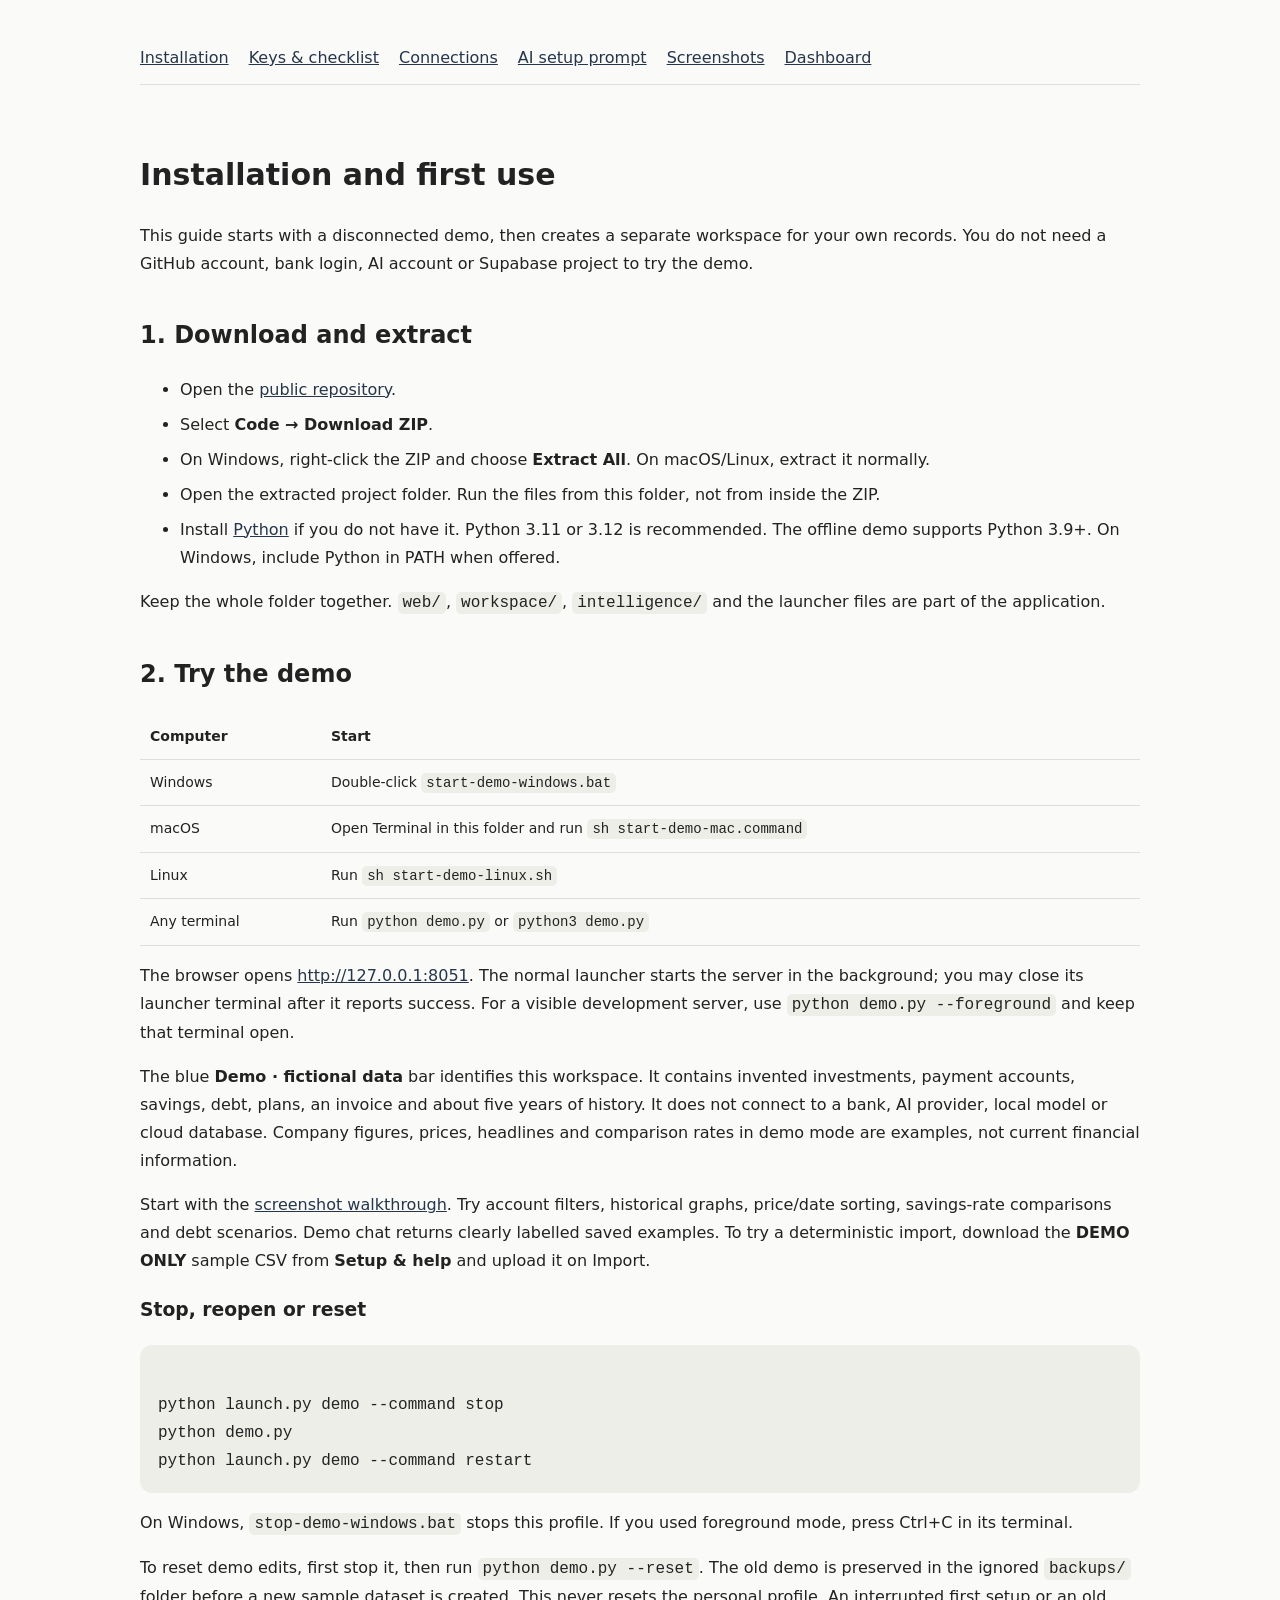
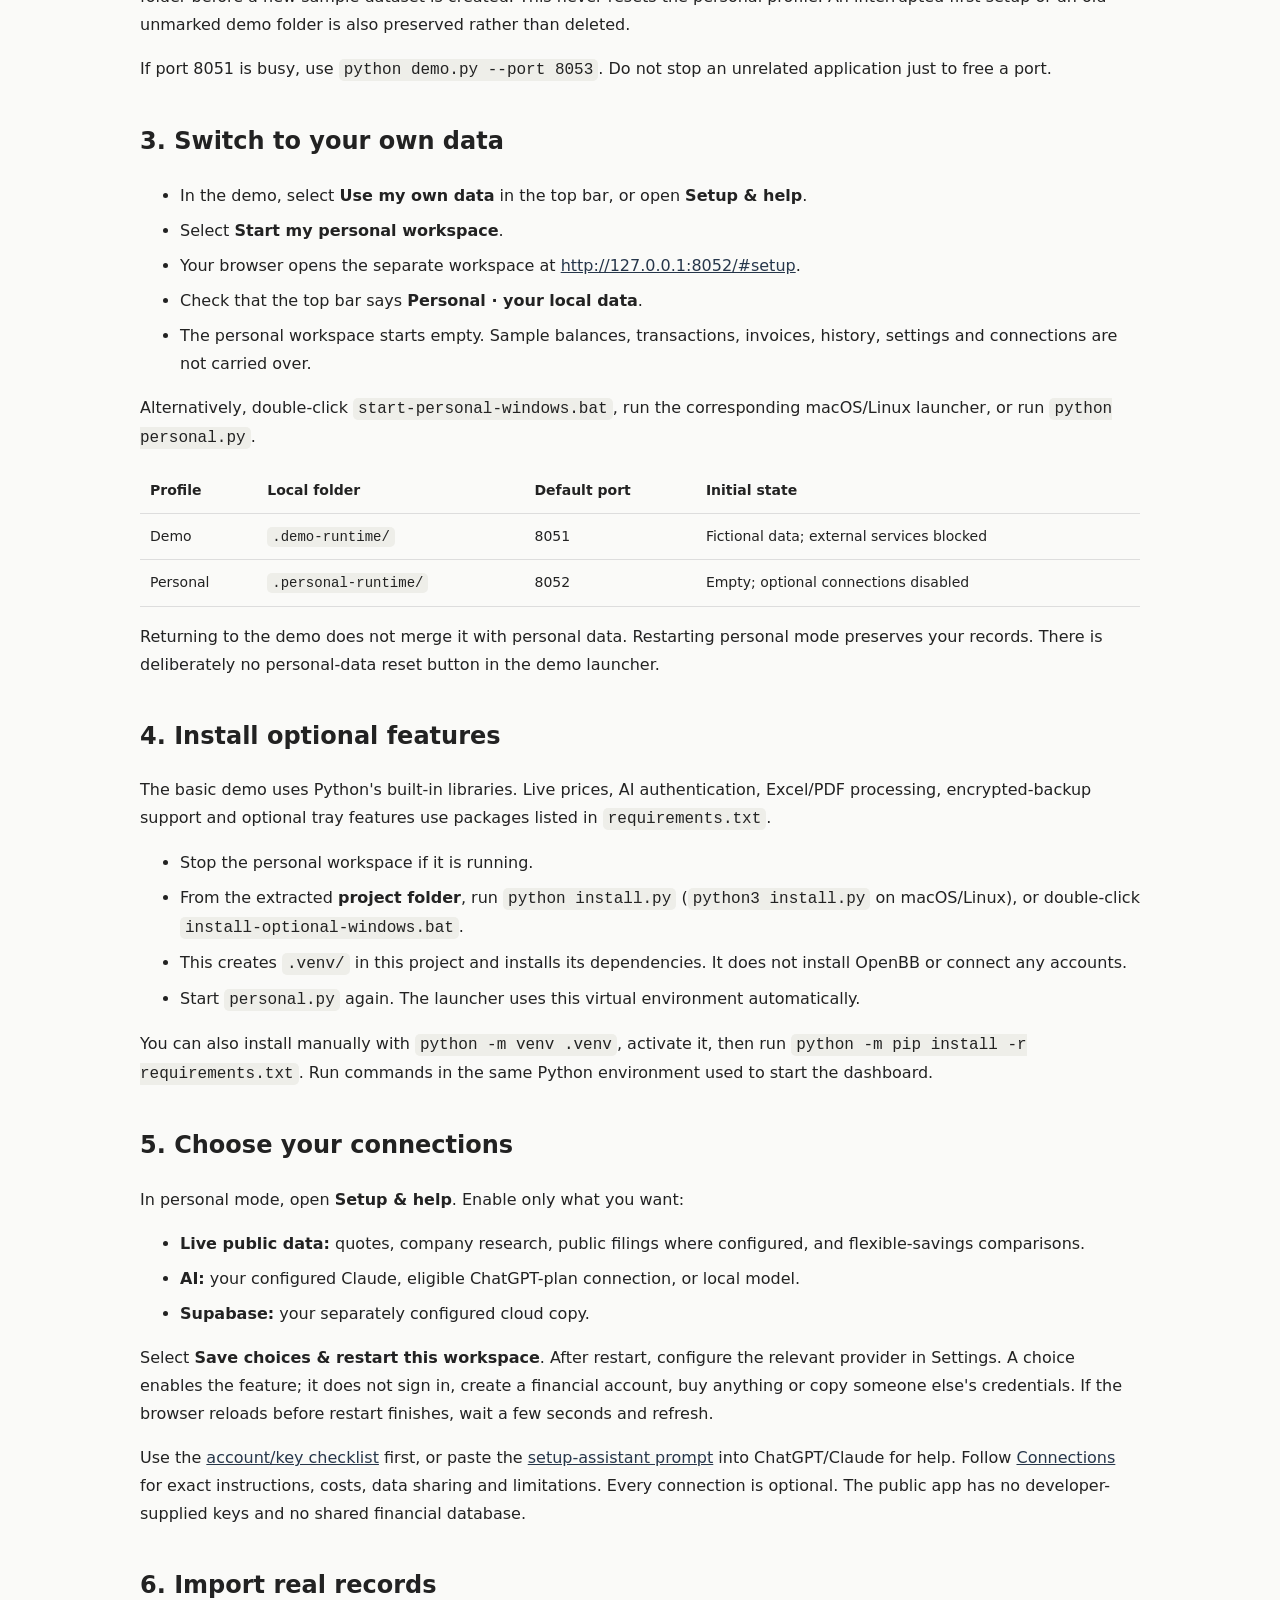
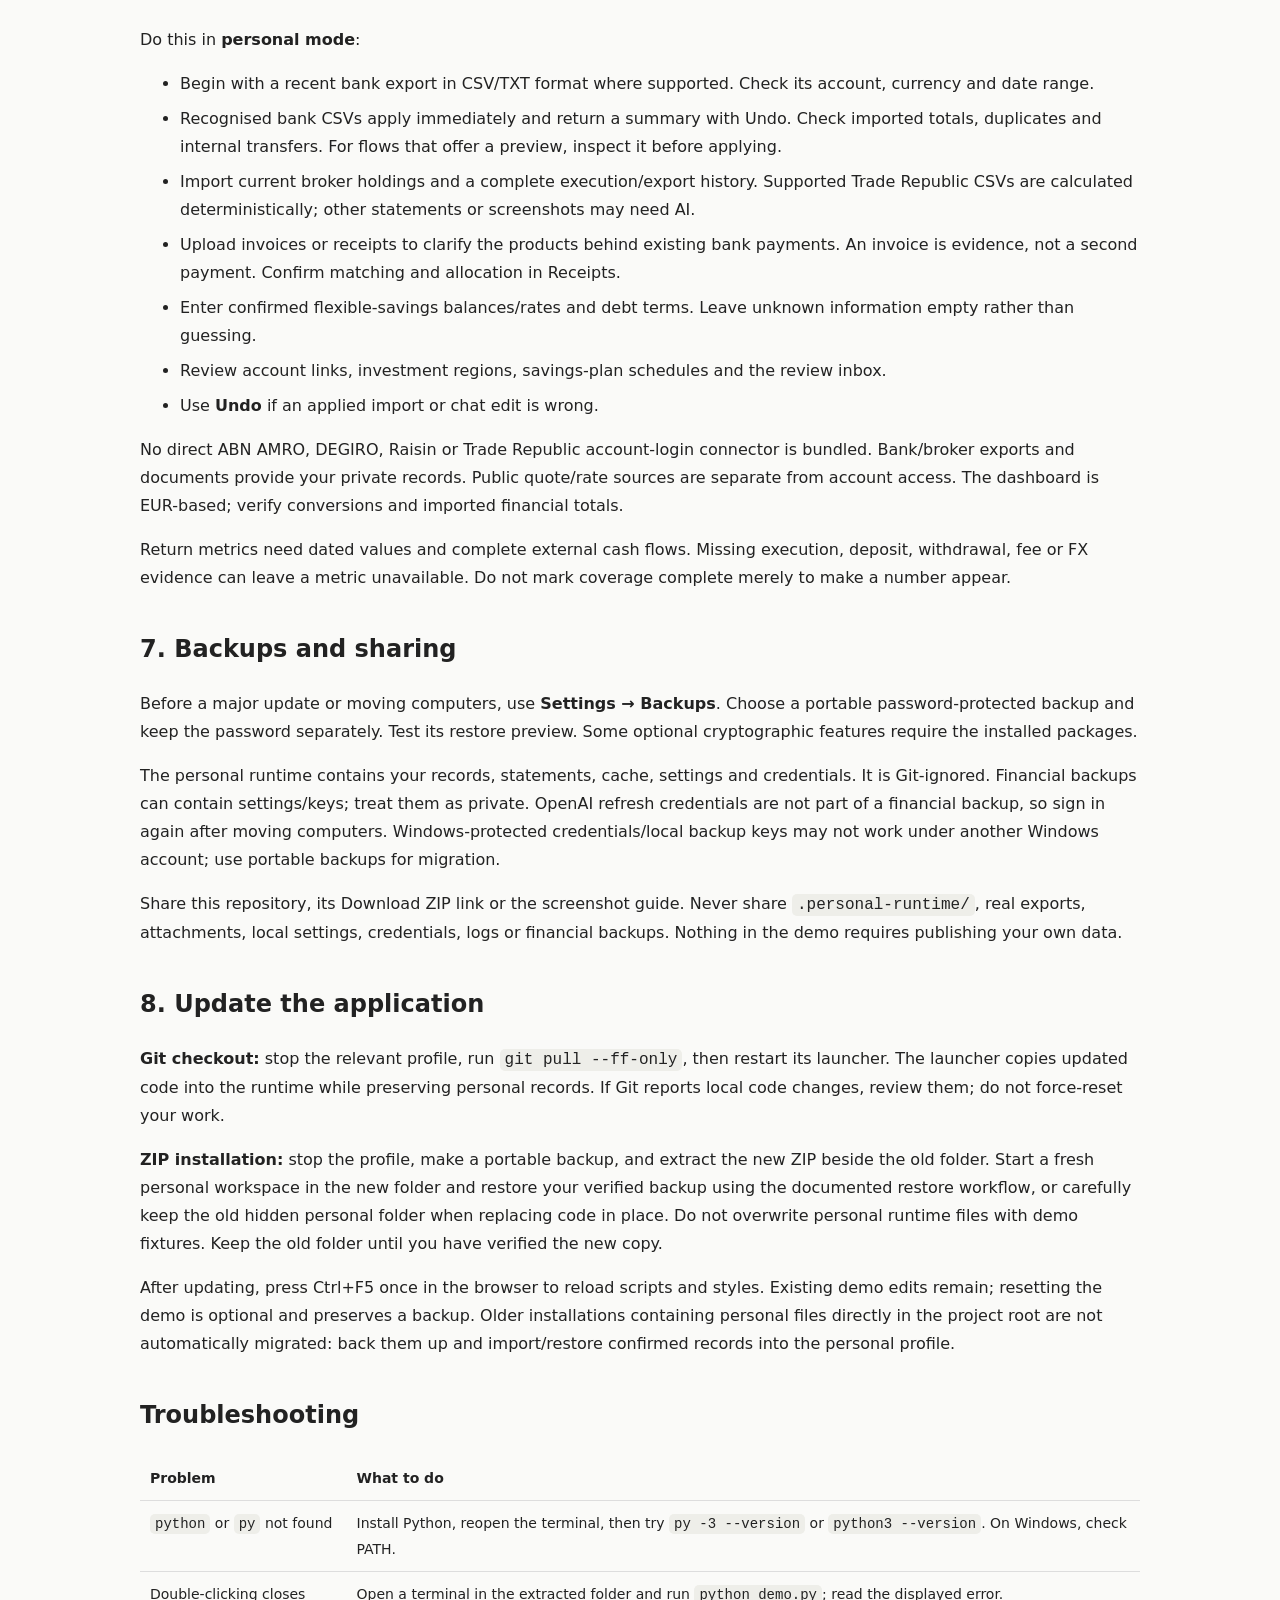
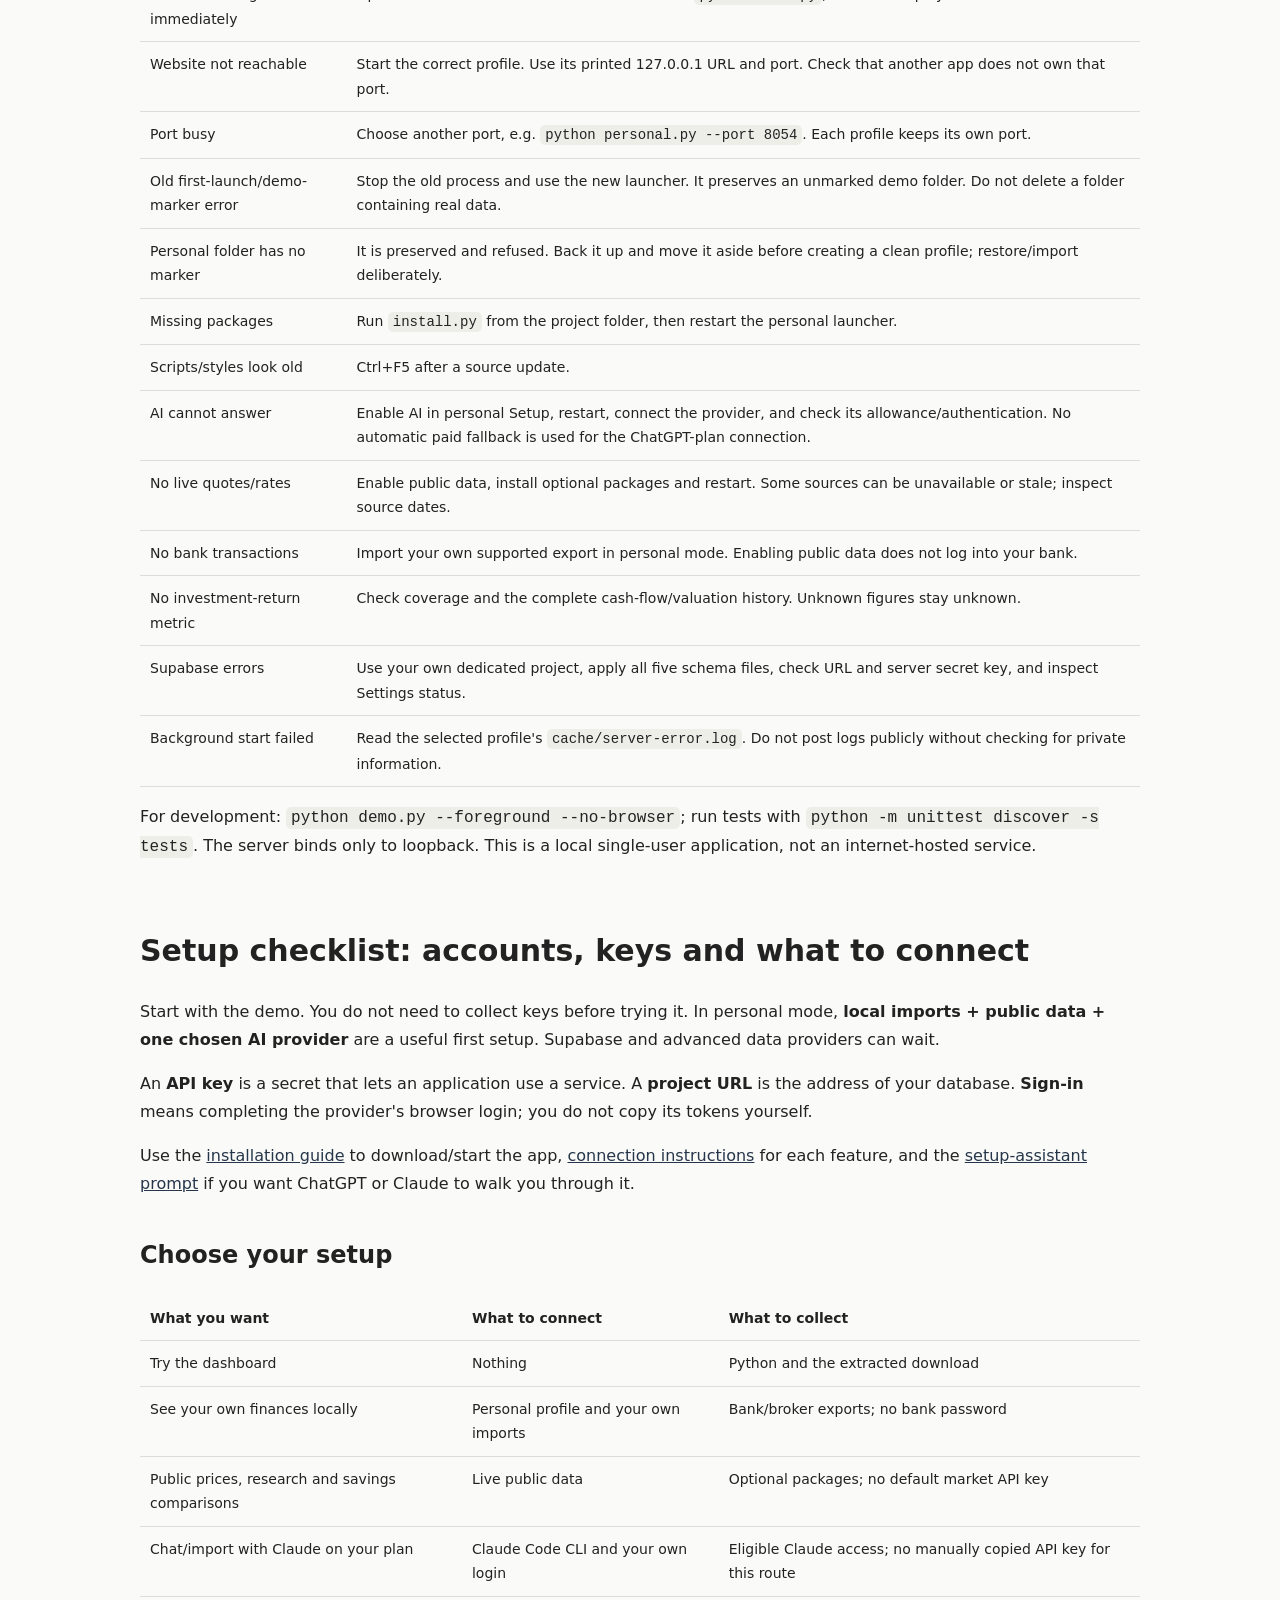
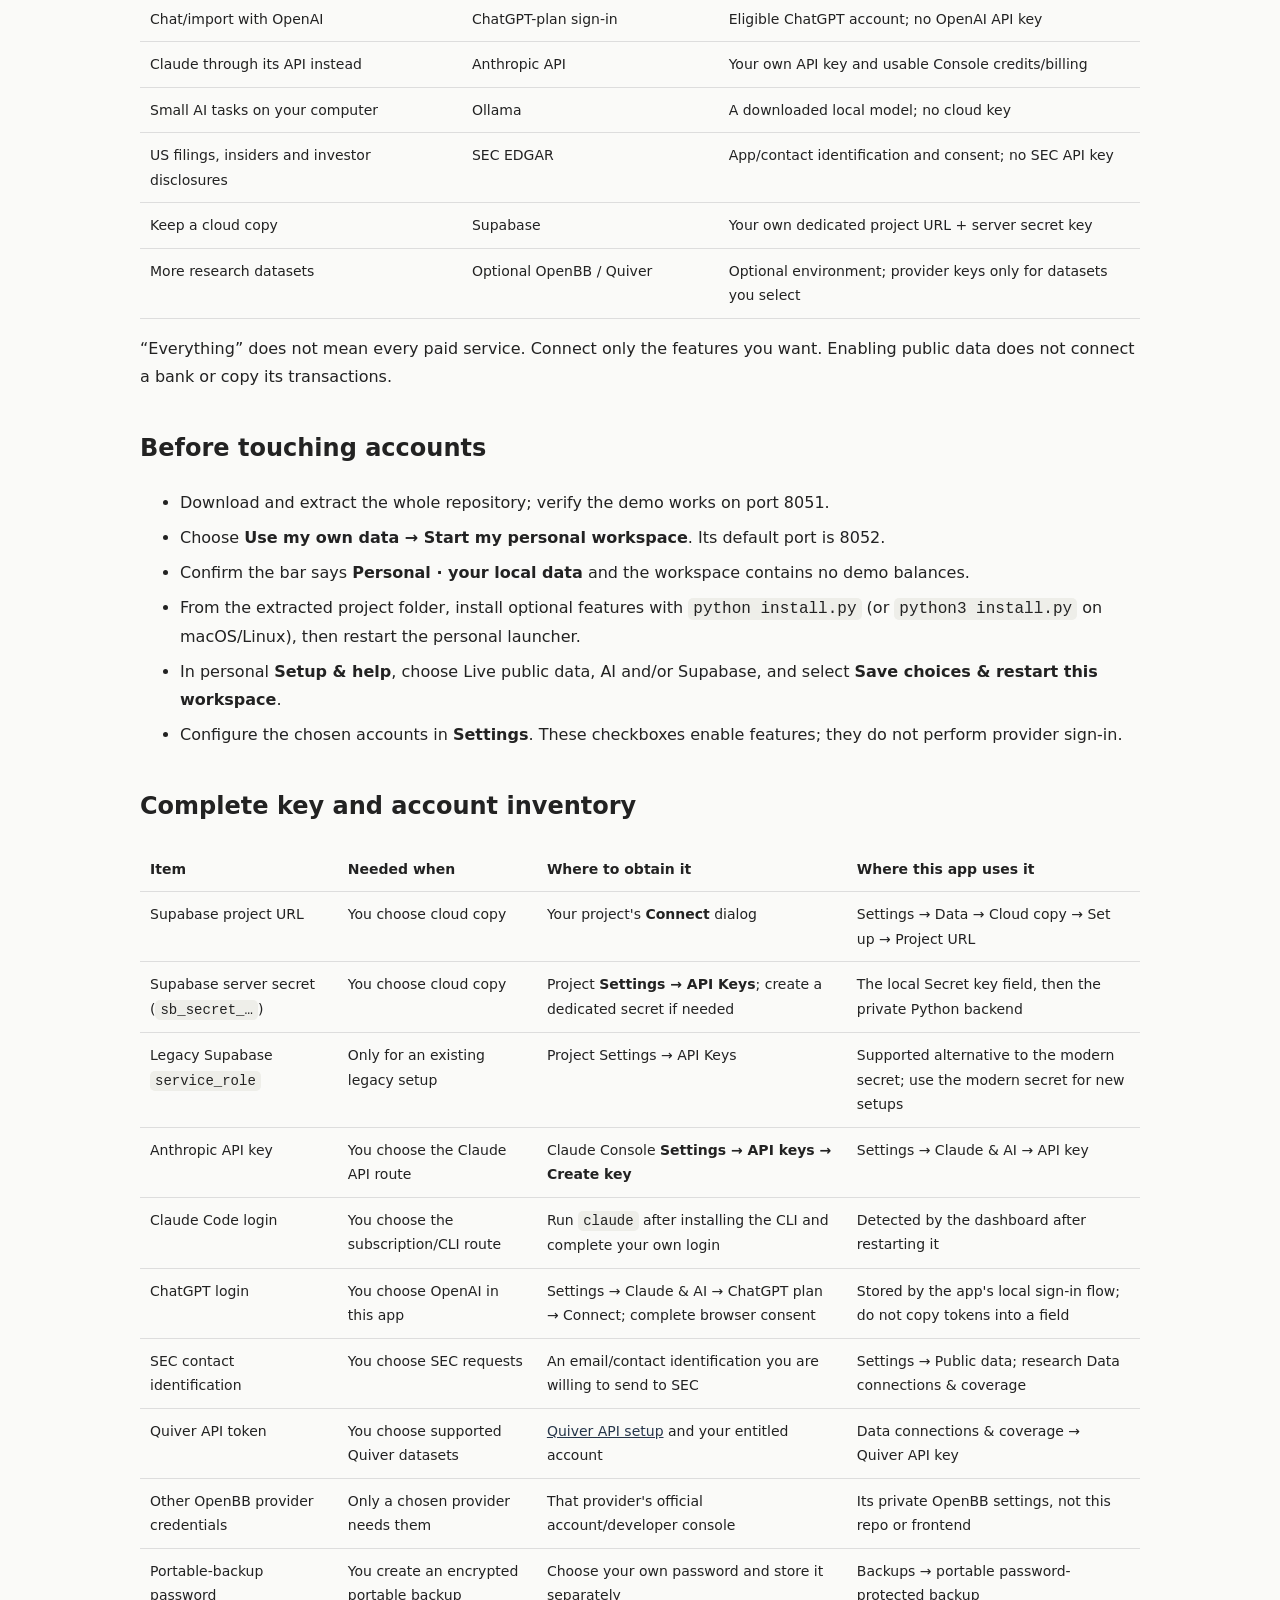
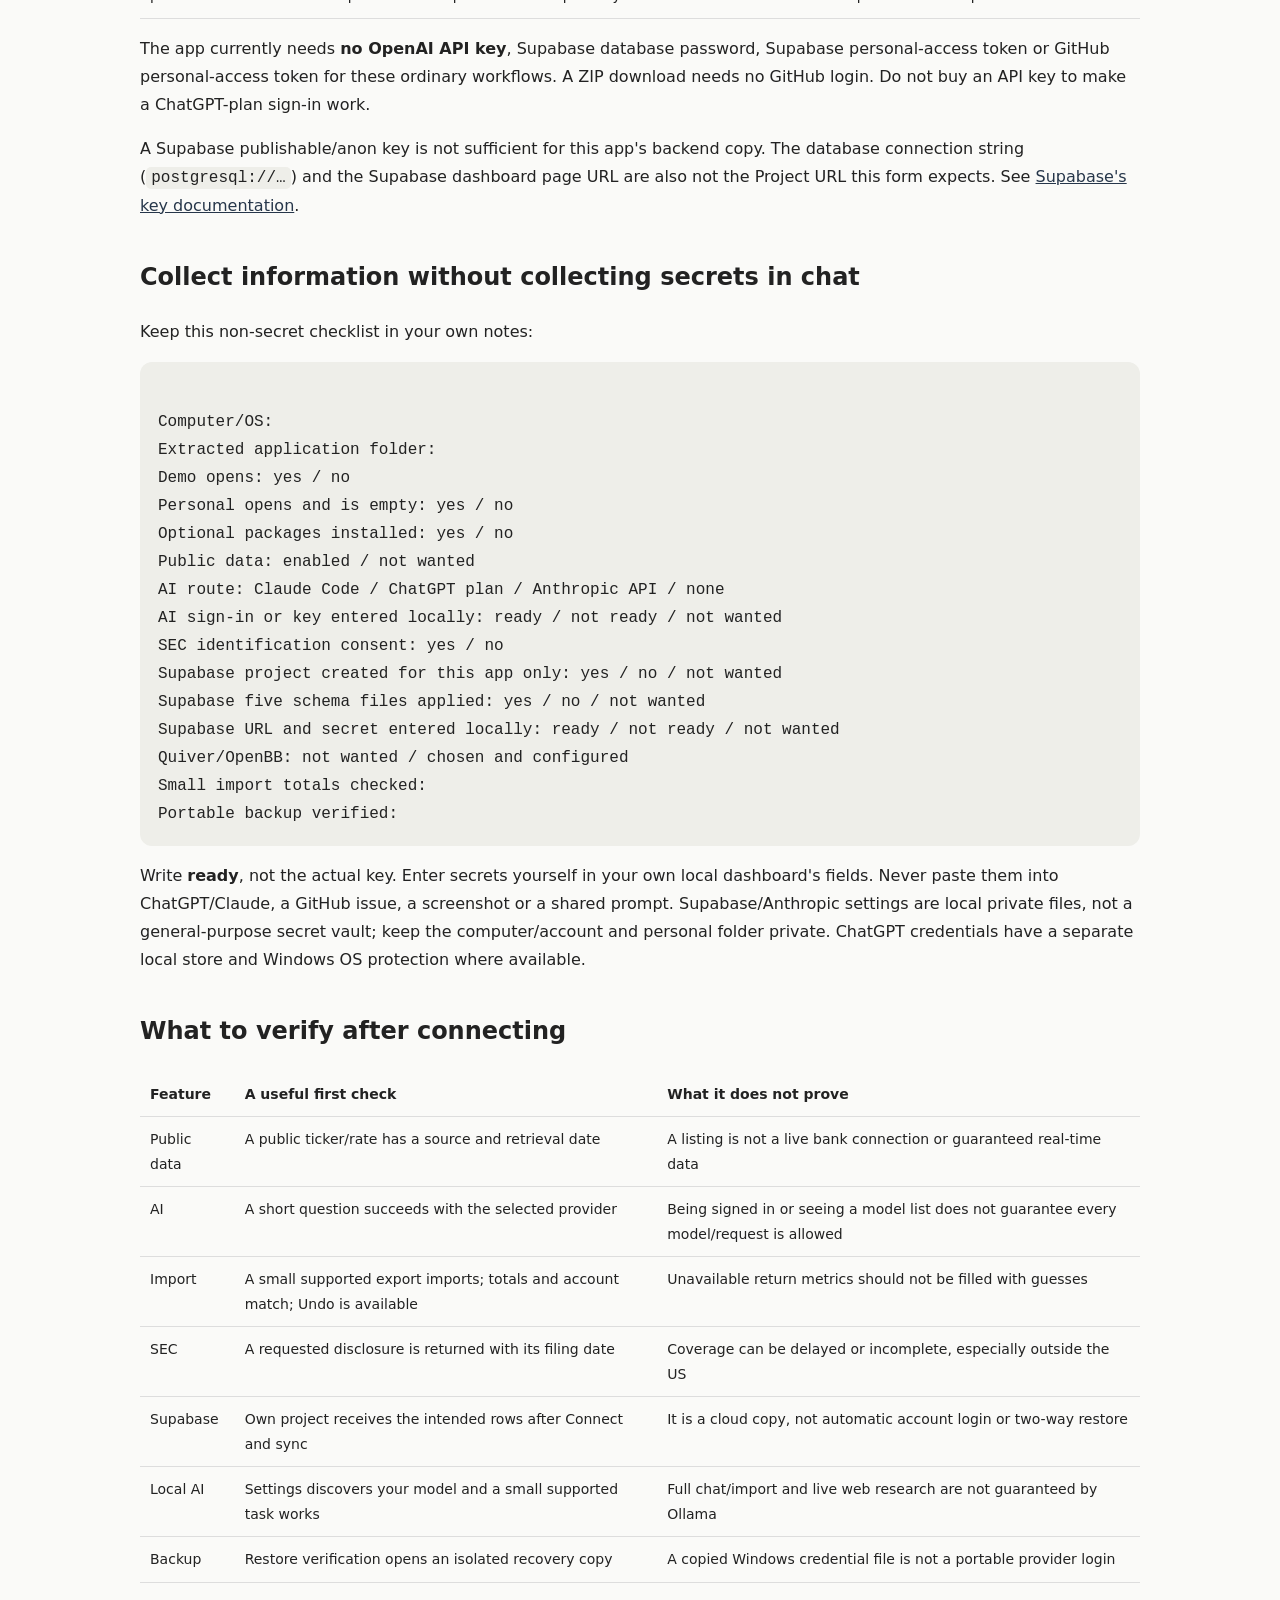
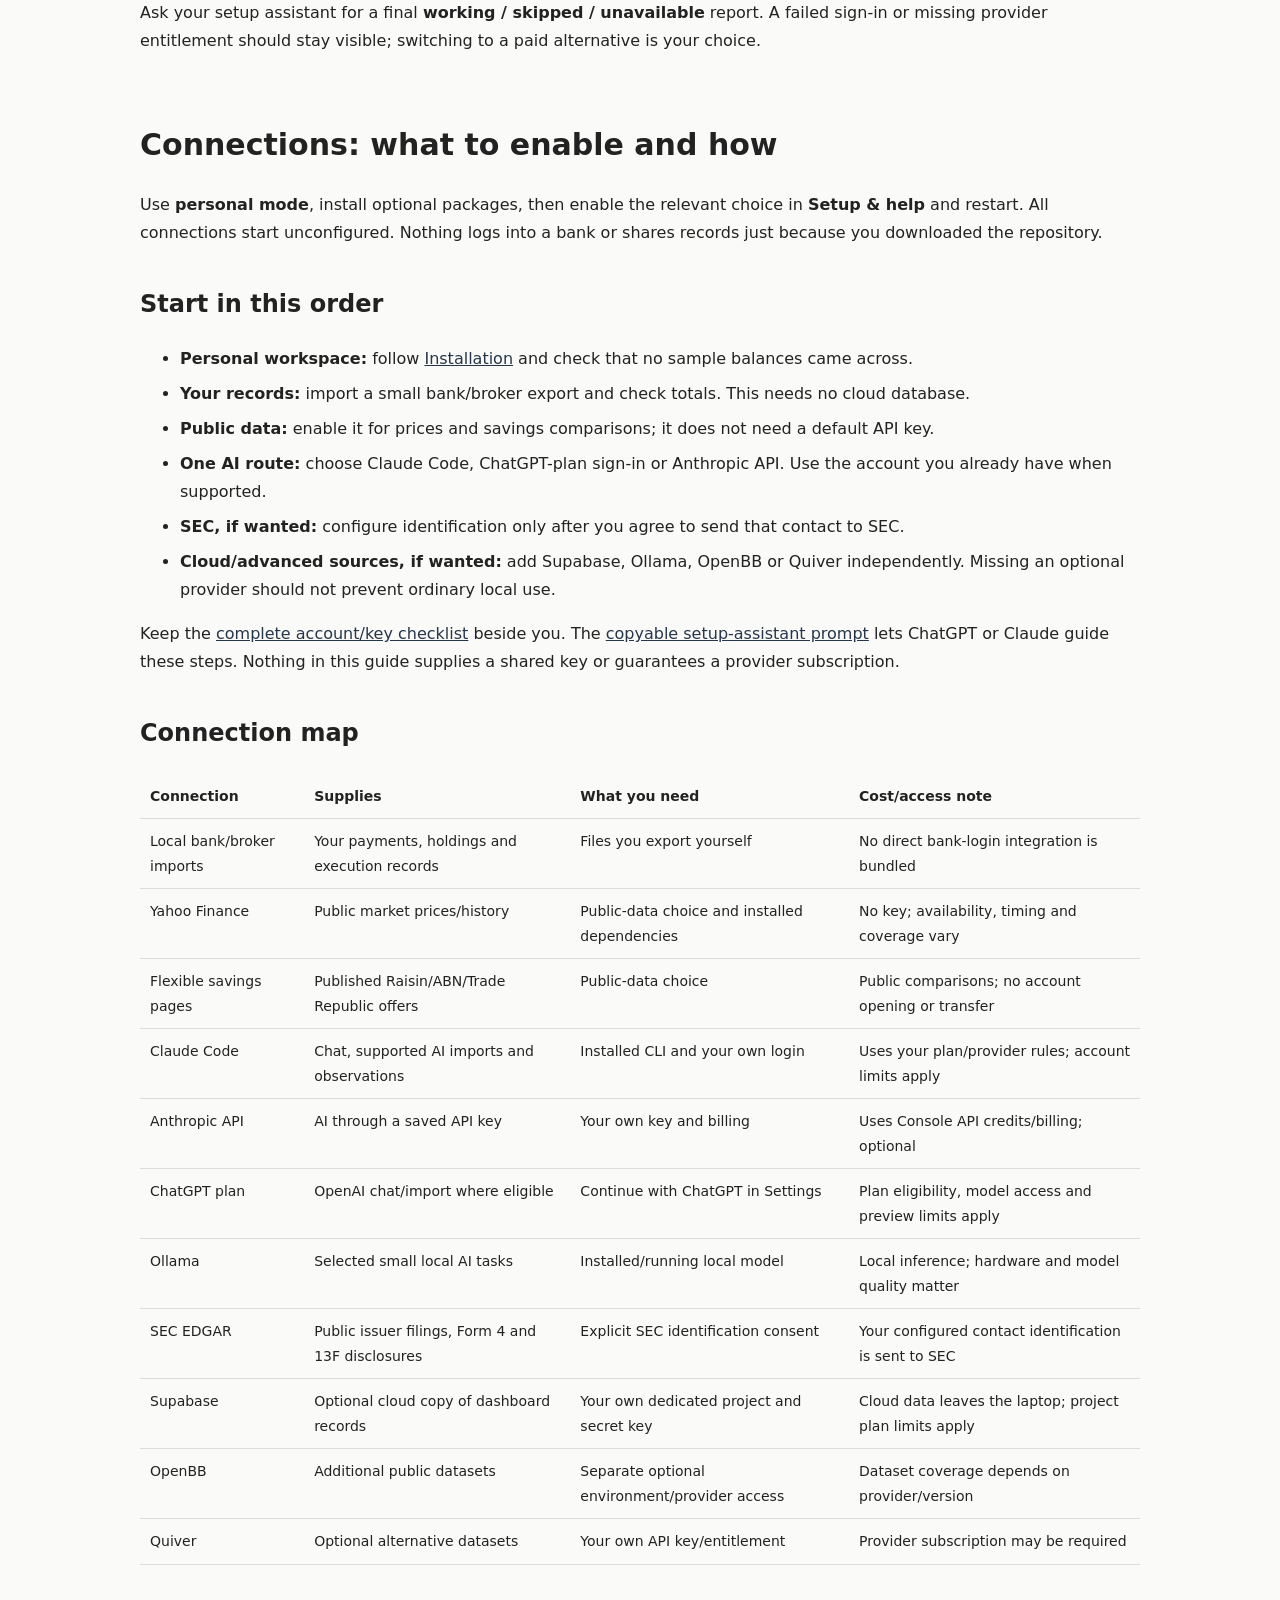
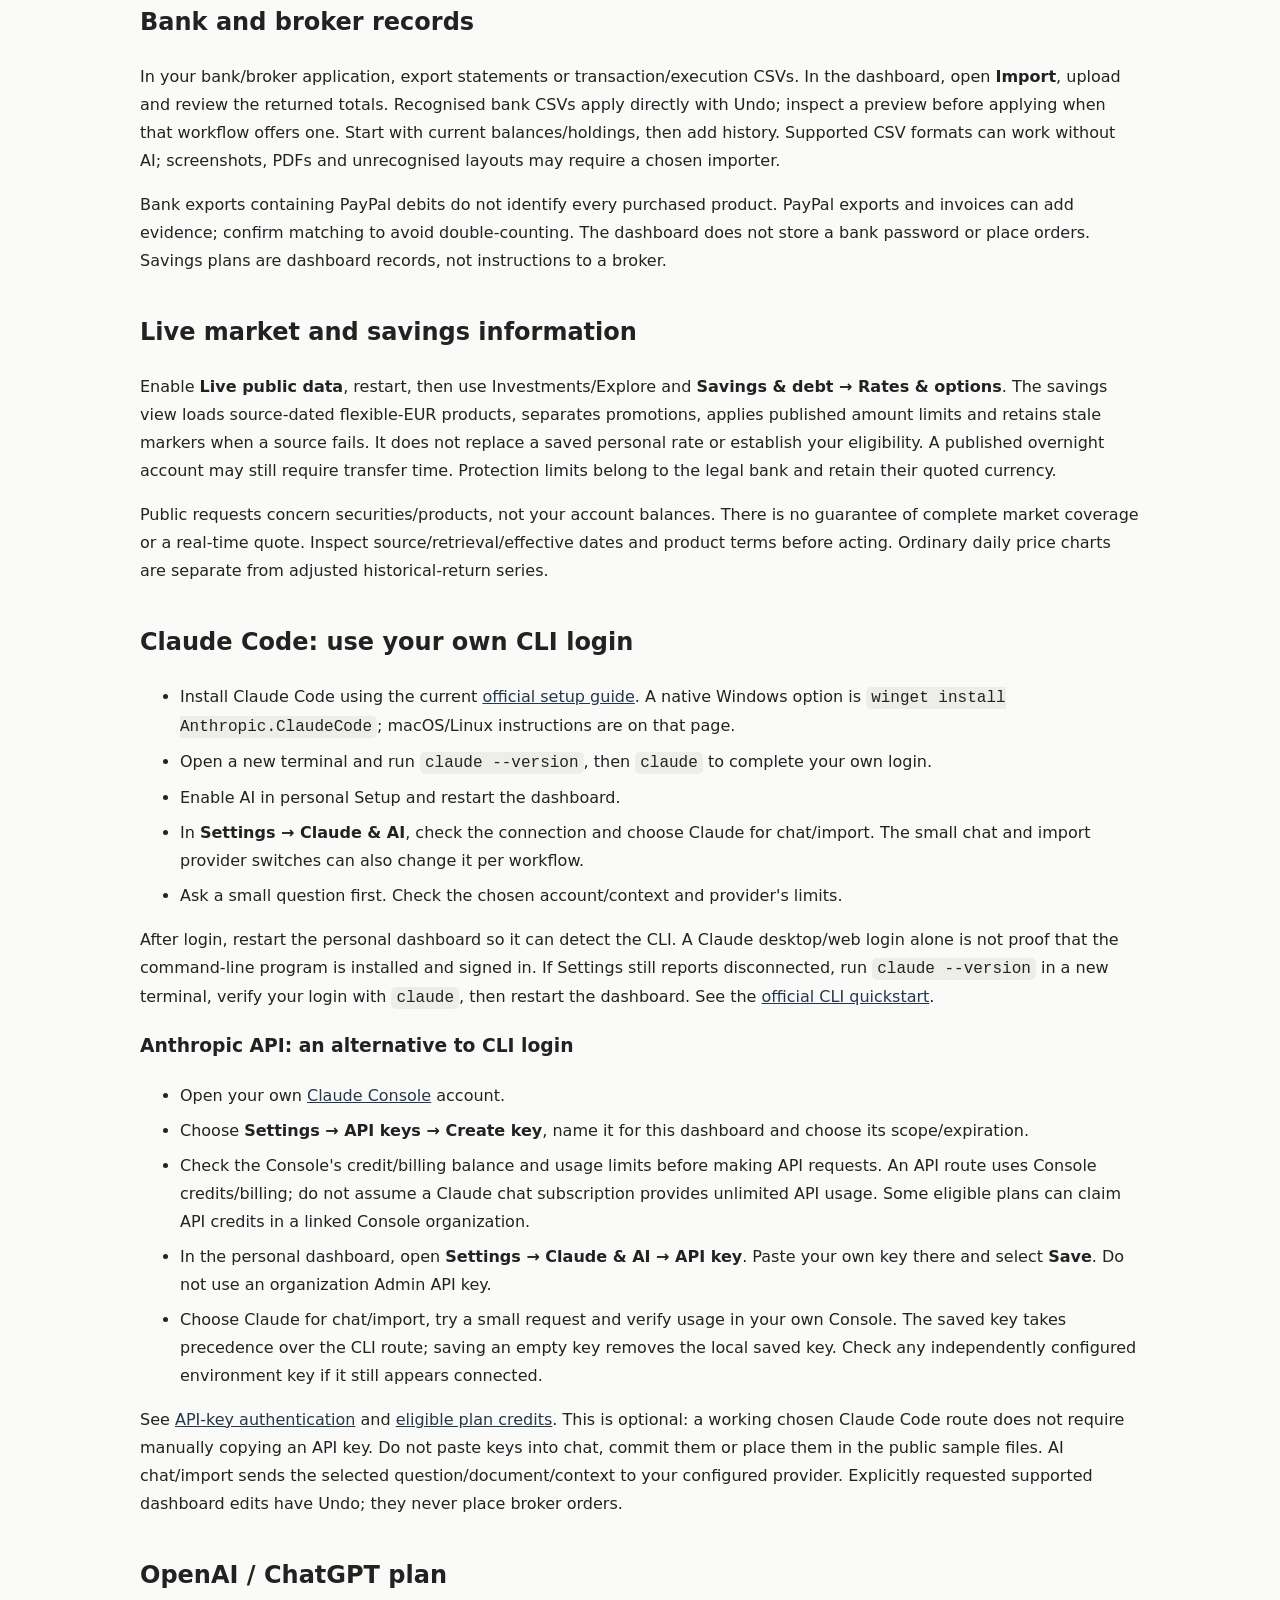
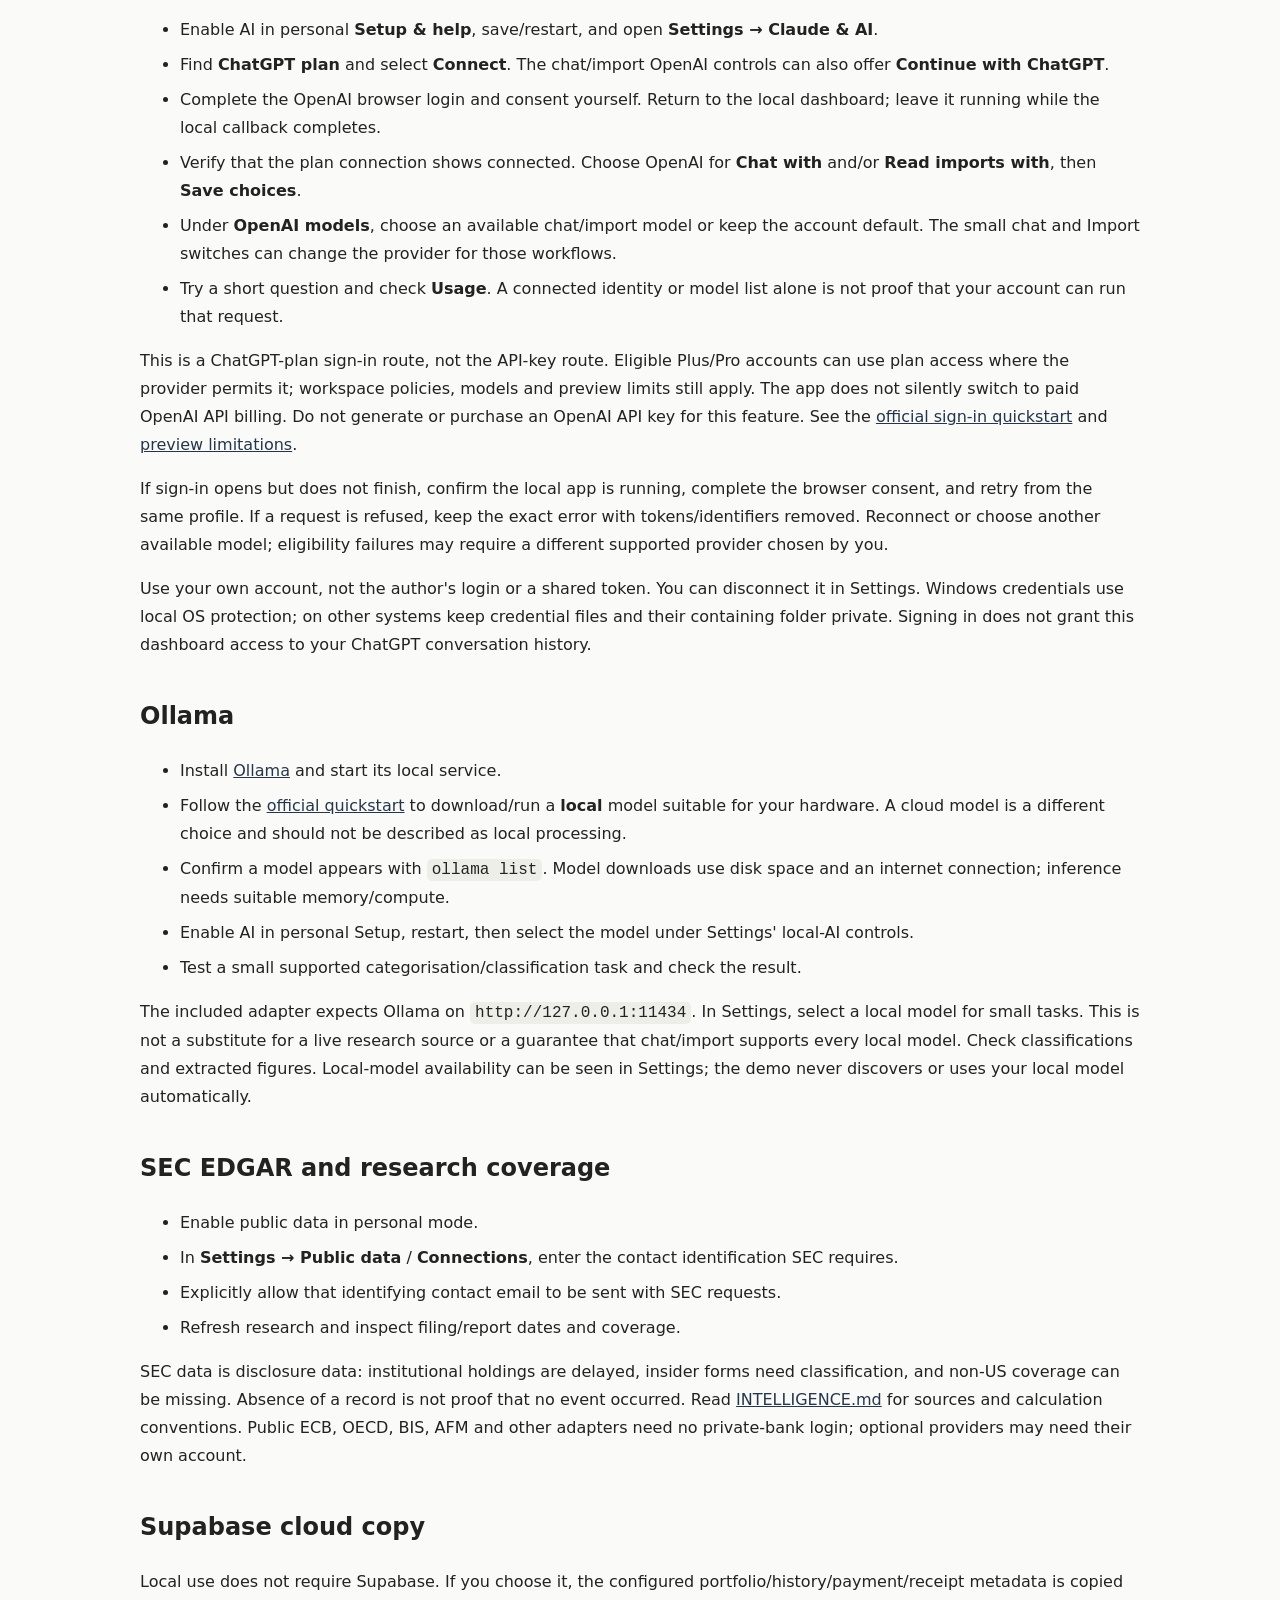
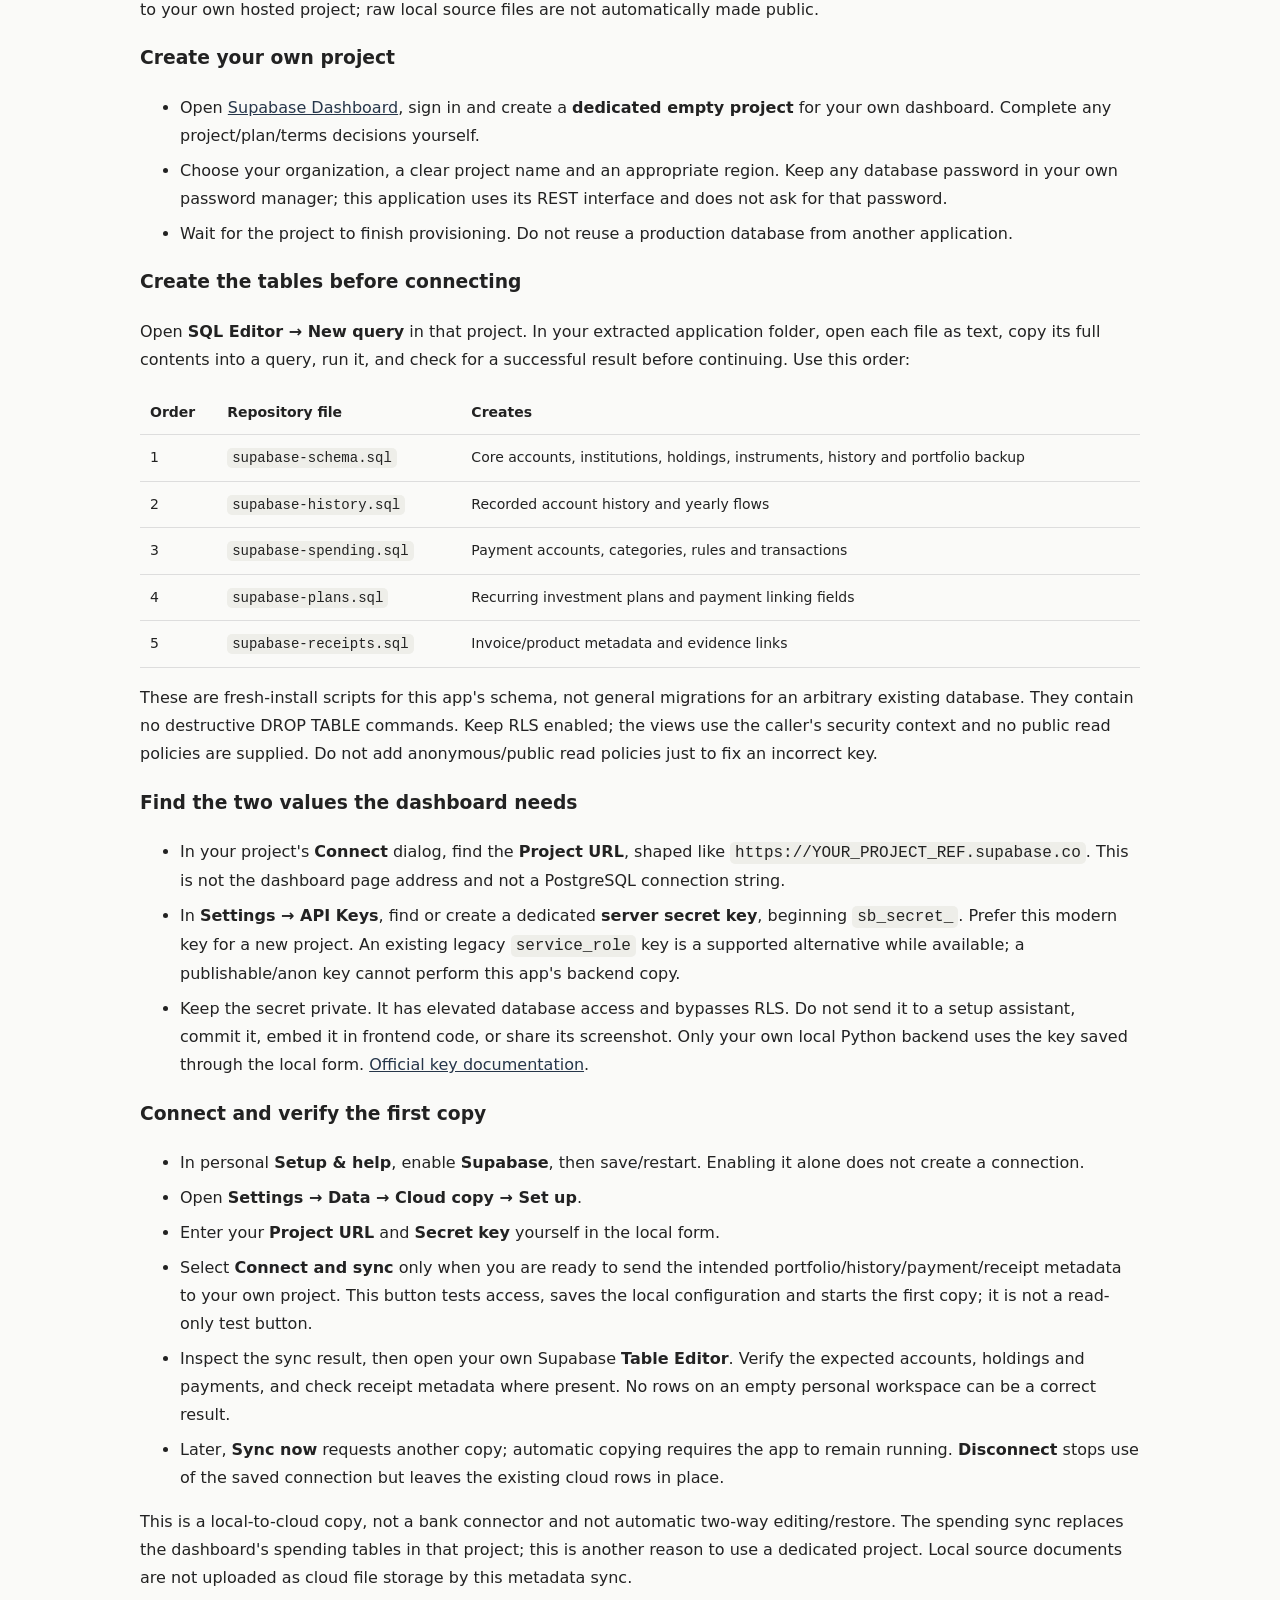
<file: web/guide.html>
<!doctype html><html lang="en"><meta charset="utf-8"><meta name="viewport" content="width=device-width,initial-scale=1"><title>Wealth — installation and connection guide</title><style>body{max-width:1000px;margin:32px auto;padding:0 22px;font:16px/1.75 system-ui;color:#222;background:#fafaf8}h1{margin-top:64px;font-size:30px;scroll-margin-top:110px}h2{margin-top:36px}a{color:#26364a}code{background:#eeeee9;border-radius:5px;padding:2px 5px}pre{white-space:pre-wrap;overflow-wrap:anywhere;padding:18px;background:#eeeee9;border-radius:12px}pre code{padding:0}img{display:block;max-width:100%;height:auto;border-radius:12px;border:1px solid #ddd;margin:18px 0}table{border-collapse:collapse;width:100%;font-size:14px}td,th{text-align:left;padding:10px;border-bottom:1px solid #ddd;vertical-align:top}.table-scroll{overflow:auto}li{margin:7px 0}nav{display:flex;gap:12px 20px;flex-wrap:wrap;position:sticky;top:0;background:#fafaf8;padding:12px 0;border-bottom:1px solid #ddd}.prompt-tools{display:flex;gap:14px;align-items:center;flex-wrap:wrap}.prompt-tools button{font:inherit;border:1px solid #ccc;background:#fff;color:#222;border-radius:9px;padding:7px 14px;cursor:pointer}.prompt-tools span{font-size:14px}</style><nav><a href="#installation">Installation</a><a href="#keychecklist">Keys & checklist</a><a href="#connections">Connections</a><a href="#assisted_setup">AI setup prompt</a><a href="#screenshots">Screenshots</a><a href="/">Dashboard</a></nav><h1 id="installation">Installation and first use</h1>
<p>This guide starts with a disconnected demo, then creates a separate workspace for your own records. You do not need a GitHub account, bank login, AI account or Supabase project to try the demo.</p>
<h2>1. Download and extract</h2>
<ul>
<li>Open the <a href="https://github.com/jcveraart/Wealth-dashboard-test">public repository</a>.</li>
<li>Select <strong>Code → Download ZIP</strong>.</li>
<li>On Windows, right-click the ZIP and choose <strong>Extract All</strong>. On macOS/Linux, extract it normally.</li>
<li>Open the extracted project folder. Run the files from this folder, not from inside the ZIP.</li>
<li>Install <a href="https://www.python.org/downloads/">Python</a> if you do not have it. Python 3.11 or 3.12 is recommended. The offline demo supports Python 3.9+. On Windows, include Python in PATH when offered.</li>
</ul>
<p>Keep the whole folder together. <code>web/</code>, <code>workspace/</code>, <code>intelligence/</code> and the launcher files are part of the application.</p>
<h2>2. Try the demo</h2>
<div class="table-scroll"><table><thead><tr><th>Computer</th><th>Start</th></tr></thead><tbody>
<tr><td>Windows</td><td>Double-click <code>start-demo-windows.bat</code></td></tr>
<tr><td>macOS</td><td>Open Terminal in this folder and run <code>sh start-demo-mac.command</code></td></tr>
<tr><td>Linux</td><td>Run <code>sh start-demo-linux.sh</code></td></tr>
<tr><td>Any terminal</td><td>Run <code>python demo.py</code> or <code>python3 demo.py</code></td></tr>
</tbody></table></div>
<p>The browser opens <a href="http://127.0.0.1:8051">http://127.0.0.1:8051</a>. The normal launcher starts the server in the background; you may close its launcher terminal after it reports success. For a visible development server, use <code>python demo.py --foreground</code> and keep that terminal open.</p>
<p>The blue <strong>Demo · fictional data</strong> bar identifies this workspace. It contains invented investments, payment accounts, savings, debt, plans, an invoice and about five years of history. It does not connect to a bank, AI provider, local model or cloud database. Company figures, prices, headlines and comparison rates in demo mode are examples, not current financial information.</p>
<p>Start with the <a href="#screenshots">screenshot walkthrough</a>. Try account filters, historical graphs, price/date sorting, savings-rate comparisons and debt scenarios. Demo chat returns clearly labelled saved examples. To try a deterministic import, download the <strong>DEMO ONLY</strong> sample CSV from <strong>Setup &amp; help</strong> and upload it on Import.</p>
<h3>Stop, reopen or reset</h3>
<pre><code>
python launch.py demo --command stop
python demo.py
python launch.py demo --command restart
</code></pre>
<p>On Windows, <code>stop-demo-windows.bat</code> stops this profile. If you used foreground mode, press Ctrl+C in its terminal.</p>
<p>To reset demo edits, first stop it, then run <code>python demo.py --reset</code>. The old demo is preserved in the ignored <code>backups/</code> folder before a new sample dataset is created. This never resets the personal profile. An interrupted first setup or an old unmarked demo folder is also preserved rather than deleted.</p>
<p>If port 8051 is busy, use <code>python demo.py --port 8053</code>. Do not stop an unrelated application just to free a port.</p>
<h2>3. Switch to your own data</h2>
<ul>
<li>In the demo, select <strong>Use my own data</strong> in the top bar, or open <strong>Setup &amp; help</strong>.</li>
<li>Select <strong>Start my personal workspace</strong>.</li>
<li>Your browser opens the separate workspace at <a href="http://127.0.0.1:8052/#setup">http://127.0.0.1:8052/#setup</a>.</li>
<li>Check that the top bar says <strong>Personal · your local data</strong>.</li>
<li>The personal workspace starts empty. Sample balances, transactions, invoices, history, settings and connections are not carried over.</li>
</ul>
<p>Alternatively, double-click <code>start-personal-windows.bat</code>, run the corresponding macOS/Linux launcher, or run <code>python personal.py</code>.</p>
<div class="table-scroll"><table><thead><tr><th>Profile</th><th>Local folder</th><th>Default port</th><th>Initial state</th></tr></thead><tbody>
<tr><td>Demo</td><td><code>.demo-runtime/</code></td><td>8051</td><td>Fictional data; external services blocked</td></tr>
<tr><td>Personal</td><td><code>.personal-runtime/</code></td><td>8052</td><td>Empty; optional connections disabled</td></tr>
</tbody></table></div>
<p>Returning to the demo does not merge it with personal data. Restarting personal mode preserves your records. There is deliberately no personal-data reset button in the demo launcher.</p>
<h2>4. Install optional features</h2>
<p>The basic demo uses Python&#x27;s built-in libraries. Live prices, AI authentication, Excel/PDF processing, encrypted-backup support and optional tray features use packages listed in <code>requirements.txt</code>.</p>
<ul>
<li>Stop the personal workspace if it is running.</li>
<li>From the extracted <strong>project folder</strong>, run <code>python install.py</code> (<code>python3 install.py</code> on macOS/Linux), or double-click <code>install-optional-windows.bat</code>.</li>
<li>This creates <code>.venv/</code> in this project and installs its dependencies. It does not install OpenBB or connect any accounts.</li>
<li>Start <code>personal.py</code> again. The launcher uses this virtual environment automatically.</li>
</ul>
<p>You can also install manually with <code>python -m venv .venv</code>, activate it, then run <code>python -m pip install -r requirements.txt</code>. Run commands in the same Python environment used to start the dashboard.</p>
<h2>5. Choose your connections</h2>
<p>In personal mode, open <strong>Setup &amp; help</strong>. Enable only what you want:</p>
<ul>
<li><strong>Live public data:</strong> quotes, company research, public filings where configured, and flexible-savings comparisons.</li>
<li><strong>AI:</strong> your configured Claude, eligible ChatGPT-plan connection, or local model.</li>
<li><strong>Supabase:</strong> your separately configured cloud copy.</li>
</ul>
<p>Select <strong>Save choices &amp; restart this workspace</strong>. After restart, configure the relevant provider in Settings. A choice enables the feature; it does not sign in, create a financial account, buy anything or copy someone else&#x27;s credentials. If the browser reloads before restart finishes, wait a few seconds and refresh.</p>
<p>Use the <a href="#keychecklist">account/key checklist</a> first, or paste the <a href="#assisted_setup">setup-assistant prompt</a> into ChatGPT/Claude for help. Follow <a href="#connections">Connections</a> for exact instructions, costs, data sharing and limitations. Every connection is optional. The public app has no developer-supplied keys and no shared financial database.</p>
<h2>6. Import real records</h2>
<p>Do this in <strong>personal mode</strong>:</p>
<ul>
<li>Begin with a recent bank export in CSV/TXT format where supported. Check its account, currency and date range.</li>
<li>Recognised bank CSVs apply immediately and return a summary with Undo. Check imported totals, duplicates and internal transfers. For flows that offer a preview, inspect it before applying.</li>
<li>Import current broker holdings and a complete execution/export history. Supported Trade Republic CSVs are calculated deterministically; other statements or screenshots may need AI.</li>
<li>Upload invoices or receipts to clarify the products behind existing bank payments. An invoice is evidence, not a second payment. Confirm matching and allocation in Receipts.</li>
<li>Enter confirmed flexible-savings balances/rates and debt terms. Leave unknown information empty rather than guessing.</li>
<li>Review account links, investment regions, savings-plan schedules and the review inbox.</li>
<li>Use <strong>Undo</strong> if an applied import or chat edit is wrong.</li>
</ul>
<p>No direct ABN AMRO, DEGIRO, Raisin or Trade Republic account-login connector is bundled. Bank/broker exports and documents provide your private records. Public quote/rate sources are separate from account access. The dashboard is EUR-based; verify conversions and imported financial totals.</p>
<p>Return metrics need dated values and complete external cash flows. Missing execution, deposit, withdrawal, fee or FX evidence can leave a metric unavailable. Do not mark coverage complete merely to make a number appear.</p>
<h2>7. Backups and sharing</h2>
<p>Before a major update or moving computers, use <strong>Settings → Backups</strong>. Choose a portable password-protected backup and keep the password separately. Test its restore preview. Some optional cryptographic features require the installed packages.</p>
<p>The personal runtime contains your records, statements, cache, settings and credentials. It is Git-ignored. Financial backups can contain settings/keys; treat them as private. OpenAI refresh credentials are not part of a financial backup, so sign in again after moving computers. Windows-protected credentials/local backup keys may not work under another Windows account; use portable backups for migration.</p>
<p>Share this repository, its Download ZIP link or the screenshot guide. Never share <code>.personal-runtime/</code>, real exports, attachments, local settings, credentials, logs or financial backups. Nothing in the demo requires publishing your own data.</p>
<h2>8. Update the application</h2>
<p><strong>Git checkout:</strong> stop the relevant profile, run <code>git pull --ff-only</code>, then restart its launcher. The launcher copies updated code into the runtime while preserving personal records. If Git reports local code changes, review them; do not force-reset your work.</p>
<p><strong>ZIP installation:</strong> stop the profile, make a portable backup, and extract the new ZIP beside the old folder. Start a fresh personal workspace in the new folder and restore your verified backup using the documented restore workflow, or carefully keep the old hidden personal folder when replacing code in place. Do not overwrite personal runtime files with demo fixtures. Keep the old folder until you have verified the new copy.</p>
<p>After updating, press Ctrl+F5 once in the browser to reload scripts and styles. Existing demo edits remain; resetting the demo is optional and preserves a backup. Older installations containing personal files directly in the project root are not automatically migrated: back them up and import/restore confirmed records into the personal profile.</p>
<h2>Troubleshooting</h2>
<div class="table-scroll"><table><thead><tr><th>Problem</th><th>What to do</th></tr></thead><tbody>
<tr><td><code>python</code> or <code>py</code> not found</td><td>Install Python, reopen the terminal, then try <code>py -3 --version</code> or <code>python3 --version</code>. On Windows, check PATH.</td></tr>
<tr><td>Double-clicking closes immediately</td><td>Open a terminal in the extracted folder and run <code>python demo.py</code>; read the displayed error.</td></tr>
<tr><td>Website not reachable</td><td>Start the correct profile. Use its printed 127.0.0.1 URL and port. Check that another app does not own that port.</td></tr>
<tr><td>Port busy</td><td>Choose another port, e.g. <code>python personal.py --port 8054</code>. Each profile keeps its own port.</td></tr>
<tr><td>Old first-launch/demo-marker error</td><td>Stop the old process and use the new launcher. It preserves an unmarked demo folder. Do not delete a folder containing real data.</td></tr>
<tr><td>Personal folder has no marker</td><td>It is preserved and refused. Back it up and move it aside before creating a clean profile; restore/import deliberately.</td></tr>
<tr><td>Missing packages</td><td>Run <code>install.py</code> from the project folder, then restart the personal launcher.</td></tr>
<tr><td>Scripts/styles look old</td><td>Ctrl+F5 after a source update.</td></tr>
<tr><td>AI cannot answer</td><td>Enable AI in personal Setup, restart, connect the provider, and check its allowance/authentication. No automatic paid fallback is used for the ChatGPT-plan connection.</td></tr>
<tr><td>No live quotes/rates</td><td>Enable public data, install optional packages and restart. Some sources can be unavailable or stale; inspect source dates.</td></tr>
<tr><td>No bank transactions</td><td>Import your own supported export in personal mode. Enabling public data does not log into your bank.</td></tr>
<tr><td>No investment-return metric</td><td>Check coverage and the complete cash-flow/valuation history. Unknown figures stay unknown.</td></tr>
<tr><td>Supabase errors</td><td>Use your own dedicated project, apply all five schema files, check URL and server secret key, and inspect Settings status.</td></tr>
<tr><td>Background start failed</td><td>Read the selected profile&#x27;s <code>cache/server-error.log</code>. Do not post logs publicly without checking for private information.</td></tr>
</tbody></table></div>
<p>For development: <code>python demo.py --foreground --no-browser</code>; run tests with <code>python -m unittest discover -s tests</code>. The server binds only to loopback. This is a local single-user application, not an internet-hosted service.</p><h1 id="keychecklist">Setup checklist: accounts, keys and what to connect</h1>
<p>Start with the demo. You do not need to collect keys before trying it. In personal mode, <strong>local imports + public data + one chosen AI provider</strong> are a useful first setup. Supabase and advanced data providers can wait.</p>
<p>An <strong>API key</strong> is a secret that lets an application use a service. A <strong>project URL</strong> is the address of your database. <strong>Sign-in</strong> means completing the provider&#x27;s browser login; you do not copy its tokens yourself.</p>
<p>Use the <a href="#installation">installation guide</a> to download/start the app, <a href="#connections">connection instructions</a> for each feature, and the <a href="#assisted_setup">setup-assistant prompt</a> if you want ChatGPT or Claude to walk you through it.</p>
<h2>Choose your setup</h2>
<div class="table-scroll"><table><thead><tr><th>What you want</th><th>What to connect</th><th>What to collect</th></tr></thead><tbody>
<tr><td>Try the dashboard</td><td>Nothing</td><td>Python and the extracted download</td></tr>
<tr><td>See your own finances locally</td><td>Personal profile and your own imports</td><td>Bank/broker exports; no bank password</td></tr>
<tr><td>Public prices, research and savings comparisons</td><td>Live public data</td><td>Optional packages; no default market API key</td></tr>
<tr><td>Chat/import with Claude on your plan</td><td>Claude Code CLI and your own login</td><td>Eligible Claude access; no manually copied API key for this route</td></tr>
<tr><td>Chat/import with OpenAI</td><td>ChatGPT-plan sign-in</td><td>Eligible ChatGPT account; no OpenAI API key</td></tr>
<tr><td>Claude through its API instead</td><td>Anthropic API</td><td>Your own API key and usable Console credits/billing</td></tr>
<tr><td>Small AI tasks on your computer</td><td>Ollama</td><td>A downloaded local model; no cloud key</td></tr>
<tr><td>US filings, insiders and investor disclosures</td><td>SEC EDGAR</td><td>App/contact identification and consent; no SEC API key</td></tr>
<tr><td>Keep a cloud copy</td><td>Supabase</td><td>Your own dedicated project URL + server secret key</td></tr>
<tr><td>More research datasets</td><td>Optional OpenBB / Quiver</td><td>Optional environment; provider keys only for datasets you select</td></tr>
</tbody></table></div>
<p>“Everything” does not mean every paid service. Connect only the features you want. Enabling public data does not connect a bank or copy its transactions.</p>
<h2>Before touching accounts</h2>
<ul>
<li>Download and extract the whole repository; verify the demo works on port 8051.</li>
<li>Choose <strong>Use my own data → Start my personal workspace</strong>. Its default port is 8052.</li>
<li>Confirm the bar says <strong>Personal · your local data</strong> and the workspace contains no demo balances.</li>
<li>From the extracted project folder, install optional features with <code>python install.py</code> (or <code>python3 install.py</code> on macOS/Linux), then restart the personal launcher.</li>
<li>In personal <strong>Setup &amp; help</strong>, choose Live public data, AI and/or Supabase, and select <strong>Save choices &amp; restart this workspace</strong>.</li>
<li>Configure the chosen accounts in <strong>Settings</strong>. These checkboxes enable features; they do not perform provider sign-in.</li>
</ul>
<h2>Complete key and account inventory</h2>
<div class="table-scroll"><table><thead><tr><th>Item</th><th>Needed when</th><th>Where to obtain it</th><th>Where this app uses it</th></tr></thead><tbody>
<tr><td>Supabase project URL</td><td>You choose cloud copy</td><td>Your project&#x27;s <strong>Connect</strong> dialog</td><td>Settings → Data → Cloud copy → Set up → Project URL</td></tr>
<tr><td>Supabase server secret (<code>sb_secret_…</code>)</td><td>You choose cloud copy</td><td>Project <strong>Settings → API Keys</strong>; create a dedicated secret if needed</td><td>The local Secret key field, then the private Python backend</td></tr>
<tr><td>Legacy Supabase <code>service_role</code></td><td>Only for an existing legacy setup</td><td>Project Settings → API Keys</td><td>Supported alternative to the modern secret; use the modern secret for new setups</td></tr>
<tr><td>Anthropic API key</td><td>You choose the Claude API route</td><td>Claude Console <strong>Settings → API keys → Create key</strong></td><td>Settings → Claude &amp; AI → API key</td></tr>
<tr><td>Claude Code login</td><td>You choose the subscription/CLI route</td><td>Run <code>claude</code> after installing the CLI and complete your own login</td><td>Detected by the dashboard after restarting it</td></tr>
<tr><td>ChatGPT login</td><td>You choose OpenAI in this app</td><td>Settings → Claude &amp; AI → ChatGPT plan → Connect; complete browser consent</td><td>Stored by the app&#x27;s local sign-in flow; do not copy tokens into a field</td></tr>
<tr><td>SEC contact identification</td><td>You choose SEC requests</td><td>An email/contact identification you are willing to send to SEC</td><td>Settings → Public data; research Data connections &amp; coverage</td></tr>
<tr><td>Quiver API token</td><td>You choose supported Quiver datasets</td><td><a href="https://www.quiverquant.com/api-setup/">Quiver API setup</a> and your entitled account</td><td>Data connections &amp; coverage → Quiver API key</td></tr>
<tr><td>Other OpenBB provider credentials</td><td>Only a chosen provider needs them</td><td>That provider&#x27;s official account/developer console</td><td>Its private OpenBB settings, not this repo or frontend</td></tr>
<tr><td>Portable-backup password</td><td>You create an encrypted portable backup</td><td>Choose your own password and store it separately</td><td>Backups → portable password-protected backup</td></tr>
</tbody></table></div>
<p>The app currently needs <strong>no OpenAI API key</strong>, Supabase database password, Supabase personal-access token or GitHub personal-access token for these ordinary workflows. A ZIP download needs no GitHub login. Do not buy an API key to make a ChatGPT-plan sign-in work.</p>
<p>A Supabase publishable/anon key is not sufficient for this app&#x27;s backend copy. The database connection string (<code>postgresql://…</code>) and the Supabase dashboard page URL are also not the Project URL this form expects. See <a href="https://supabase.com/docs/guides/getting-started/api-keys">Supabase&#x27;s key documentation</a>.</p>
<h2>Collect information without collecting secrets in chat</h2>
<p>Keep this non-secret checklist in your own notes:</p>
<pre><code>
Computer/OS:
Extracted application folder:
Demo opens: yes / no
Personal opens and is empty: yes / no
Optional packages installed: yes / no
Public data: enabled / not wanted
AI route: Claude Code / ChatGPT plan / Anthropic API / none
AI sign-in or key entered locally: ready / not ready / not wanted
SEC identification consent: yes / no
Supabase project created for this app only: yes / no / not wanted
Supabase five schema files applied: yes / no / not wanted
Supabase URL and secret entered locally: ready / not ready / not wanted
Quiver/OpenBB: not wanted / chosen and configured
Small import totals checked:
Portable backup verified:
</code></pre>
<p>Write <strong>ready</strong>, not the actual key. Enter secrets yourself in your own local dashboard&#x27;s fields. Never paste them into ChatGPT/Claude, a GitHub issue, a screenshot or a shared prompt. Supabase/Anthropic settings are local private files, not a general-purpose secret vault; keep the computer/account and personal folder private. ChatGPT credentials have a separate local store and Windows OS protection where available.</p>
<h2>What to verify after connecting</h2>
<div class="table-scroll"><table><thead><tr><th>Feature</th><th>A useful first check</th><th>What it does not prove</th></tr></thead><tbody>
<tr><td>Public data</td><td>A public ticker/rate has a source and retrieval date</td><td>A listing is not a live bank connection or guaranteed real-time data</td></tr>
<tr><td>AI</td><td>A short question succeeds with the selected provider</td><td>Being signed in or seeing a model list does not guarantee every model/request is allowed</td></tr>
<tr><td>Import</td><td>A small supported export imports; totals and account match; Undo is available</td><td>Unavailable return metrics should not be filled with guesses</td></tr>
<tr><td>SEC</td><td>A requested disclosure is returned with its filing date</td><td>Coverage can be delayed or incomplete, especially outside the US</td></tr>
<tr><td>Supabase</td><td>Own project receives the intended rows after Connect and sync</td><td>It is a cloud copy, not automatic account login or two-way restore</td></tr>
<tr><td>Local AI</td><td>Settings discovers your model and a small supported task works</td><td>Full chat/import and live web research are not guaranteed by Ollama</td></tr>
<tr><td>Backup</td><td>Restore verification opens an isolated recovery copy</td><td>A copied Windows credential file is not a portable provider login</td></tr>
</tbody></table></div>
<p>Ask your setup assistant for a final <strong>working / skipped / unavailable</strong> report. A failed sign-in or missing provider entitlement should stay visible; switching to a paid alternative is your choice.</p><h1 id="connections">Connections: what to enable and how</h1>
<p>Use <strong>personal mode</strong>, install optional packages, then enable the relevant choice in <strong>Setup &amp; help</strong> and restart. All connections start unconfigured. Nothing logs into a bank or shares records just because you downloaded the repository.</p>
<h2>Start in this order</h2>
<ul>
<li><strong>Personal workspace:</strong> follow <a href="#installation">Installation</a> and check that no sample balances came across.</li>
<li><strong>Your records:</strong> import a small bank/broker export and check totals. This needs no cloud database.</li>
<li><strong>Public data:</strong> enable it for prices and savings comparisons; it does not need a default API key.</li>
<li><strong>One AI route:</strong> choose Claude Code, ChatGPT-plan sign-in or Anthropic API. Use the account you already have when supported.</li>
<li><strong>SEC, if wanted:</strong> configure identification only after you agree to send that contact to SEC.</li>
<li><strong>Cloud/advanced sources, if wanted:</strong> add Supabase, Ollama, OpenBB or Quiver independently. Missing an optional provider should not prevent ordinary local use.</li>
</ul>
<p>Keep the <a href="#keychecklist">complete account/key checklist</a> beside you. The <a href="#assisted_setup">copyable setup-assistant prompt</a> lets ChatGPT or Claude guide these steps. Nothing in this guide supplies a shared key or guarantees a provider subscription.</p>
<h2>Connection map</h2>
<div class="table-scroll"><table><thead><tr><th>Connection</th><th>Supplies</th><th>What you need</th><th>Cost/access note</th></tr></thead><tbody>
<tr><td>Local bank/broker imports</td><td>Your payments, holdings and execution records</td><td>Files you export yourself</td><td>No direct bank-login integration is bundled</td></tr>
<tr><td>Yahoo Finance</td><td>Public market prices/history</td><td>Public-data choice and installed dependencies</td><td>No key; availability, timing and coverage vary</td></tr>
<tr><td>Flexible savings pages</td><td>Published Raisin/ABN/Trade Republic offers</td><td>Public-data choice</td><td>Public comparisons; no account opening or transfer</td></tr>
<tr><td>Claude Code</td><td>Chat, supported AI imports and observations</td><td>Installed CLI and your own login</td><td>Uses your plan/provider rules; account limits apply</td></tr>
<tr><td>Anthropic API</td><td>AI through a saved API key</td><td>Your own key and billing</td><td>Uses Console API credits/billing; optional</td></tr>
<tr><td>ChatGPT plan</td><td>OpenAI chat/import where eligible</td><td>Continue with ChatGPT in Settings</td><td>Plan eligibility, model access and preview limits apply</td></tr>
<tr><td>Ollama</td><td>Selected small local AI tasks</td><td>Installed/running local model</td><td>Local inference; hardware and model quality matter</td></tr>
<tr><td>SEC EDGAR</td><td>Public issuer filings, Form 4 and 13F disclosures</td><td>Explicit SEC identification consent</td><td>Your configured contact identification is sent to SEC</td></tr>
<tr><td>Supabase</td><td>Optional cloud copy of dashboard records</td><td>Your own dedicated project and secret key</td><td>Cloud data leaves the laptop; project plan limits apply</td></tr>
<tr><td>OpenBB</td><td>Additional public datasets</td><td>Separate optional environment/provider access</td><td>Dataset coverage depends on provider/version</td></tr>
<tr><td>Quiver</td><td>Optional alternative datasets</td><td>Your own API key/entitlement</td><td>Provider subscription may be required</td></tr>
</tbody></table></div>
<h2>Bank and broker records</h2>
<p>In your bank/broker application, export statements or transaction/execution CSVs. In the dashboard, open <strong>Import</strong>, upload and review the returned totals. Recognised bank CSVs apply directly with Undo; inspect a preview before applying when that workflow offers one. Start with current balances/holdings, then add history. Supported CSV formats can work without AI; screenshots, PDFs and unrecognised layouts may require a chosen importer.</p>
<p>Bank exports containing PayPal debits do not identify every purchased product. PayPal exports and invoices can add evidence; confirm matching to avoid double-counting. The dashboard does not store a bank password or place orders. Savings plans are dashboard records, not instructions to a broker.</p>
<h2>Live market and savings information</h2>
<p>Enable <strong>Live public data</strong>, restart, then use Investments/Explore and <strong>Savings &amp; debt → Rates &amp; options</strong>. The savings view loads source-dated flexible-EUR products, separates promotions, applies published amount limits and retains stale markers when a source fails. It does not replace a saved personal rate or establish your eligibility. A published overnight account may still require transfer time. Protection limits belong to the legal bank and retain their quoted currency.</p>
<p>Public requests concern securities/products, not your account balances. There is no guarantee of complete market coverage or a real-time quote. Inspect source/retrieval/effective dates and product terms before acting. Ordinary daily price charts are separate from adjusted historical-return series.</p>
<h2>Claude Code: use your own CLI login</h2>
<ul>
<li>Install Claude Code using the current <a href="https://code.claude.com/docs/en/setup">official setup guide</a>. A native Windows option is <code>winget install Anthropic.ClaudeCode</code>; macOS/Linux instructions are on that page.</li>
<li>Open a new terminal and run <code>claude --version</code>, then <code>claude</code> to complete your own login.</li>
<li>Enable AI in personal Setup and restart the dashboard.</li>
<li>In <strong>Settings → Claude &amp; AI</strong>, check the connection and choose Claude for chat/import. The small chat and import provider switches can also change it per workflow.</li>
<li>Ask a small question first. Check the chosen account/context and provider&#x27;s limits.</li>
</ul>
<p>After login, restart the personal dashboard so it can detect the CLI. A Claude desktop/web login alone is not proof that the command-line program is installed and signed in. If Settings still reports disconnected, run <code>claude --version</code> in a new terminal, verify your login with <code>claude</code>, then restart the dashboard. See the <a href="https://code.claude.com/docs/en/quickstart">official CLI quickstart</a>.</p>
<h3>Anthropic API: an alternative to CLI login</h3>
<ul>
<li>Open your own <a href="https://platform.claude.com/">Claude Console</a> account.</li>
<li>Choose <strong>Settings → API keys → Create key</strong>, name it for this dashboard and choose its scope/expiration.</li>
<li>Check the Console&#x27;s credit/billing balance and usage limits before making API requests. An API route uses Console credits/billing; do not assume a Claude chat subscription provides unlimited API usage. Some eligible plans can claim API credits in a linked Console organization.</li>
<li>In the personal dashboard, open <strong>Settings → Claude &amp; AI → API key</strong>. Paste your own key there and select <strong>Save</strong>. Do not use an organization Admin API key.</li>
<li>Choose Claude for chat/import, try a small request and verify usage in your own Console. The saved key takes precedence over the CLI route; saving an empty key removes the local saved key. Check any independently configured environment key if it still appears connected.</li>
</ul>
<p>See <a href="https://platform.claude.com/docs/en/manage-claude/authentication">API-key authentication</a> and <a href="https://platform.claude.com/docs/en/about-claude/api-credits-for-subscribers">eligible plan credits</a>. This is optional: a working chosen Claude Code route does not require manually copying an API key. Do not paste keys into chat, commit them or place them in the public sample files. AI chat/import sends the selected question/document/context to your configured provider. Explicitly requested supported dashboard edits have Undo; they never place broker orders.</p>
<h2>OpenAI / ChatGPT plan</h2>
<ul>
<li>Enable AI in personal <strong>Setup &amp; help</strong>, save/restart, and open <strong>Settings → Claude &amp; AI</strong>.</li>
<li>Find <strong>ChatGPT plan</strong> and select <strong>Connect</strong>. The chat/import OpenAI controls can also offer <strong>Continue with ChatGPT</strong>.</li>
<li>Complete the OpenAI browser login and consent yourself. Return to the local dashboard; leave it running while the local callback completes.</li>
<li>Verify that the plan connection shows connected. Choose OpenAI for <strong>Chat with</strong> and/or <strong>Read imports with</strong>, then <strong>Save choices</strong>.</li>
<li>Under <strong>OpenAI models</strong>, choose an available chat/import model or keep the account default. The small chat and Import switches can change the provider for those workflows.</li>
<li>Try a short question and check <strong>Usage</strong>. A connected identity or model list alone is not proof that your account can run that request.</li>
</ul>
<p>This is a ChatGPT-plan sign-in route, not the API-key route. Eligible Plus/Pro accounts can use plan access where the provider permits it; workspace policies, models and preview limits still apply. The app does not silently switch to paid OpenAI API billing. Do not generate or purchase an OpenAI API key for this feature. See the <a href="https://developers.openai.com/siwc/quickstart">official sign-in quickstart</a> and <a href="https://developers.openai.com/siwc/token-sharing-open-source/preview-limitations">preview limitations</a>.</p>
<p>If sign-in opens but does not finish, confirm the local app is running, complete the browser consent, and retry from the same profile. If a request is refused, keep the exact error with tokens/identifiers removed. Reconnect or choose another available model; eligibility failures may require a different supported provider chosen by you.</p>
<p>Use your own account, not the author&#x27;s login or a shared token. You can disconnect it in Settings. Windows credentials use local OS protection; on other systems keep credential files and their containing folder private. Signing in does not grant this dashboard access to your ChatGPT conversation history.</p>
<h2>Ollama</h2>
<ul>
<li>Install <a href="https://ollama.com/download">Ollama</a> and start its local service.</li>
<li>Follow the <a href="https://docs.ollama.com/quickstart">official quickstart</a> to download/run a <strong>local</strong> model suitable for your hardware. A cloud model is a different choice and should not be described as local processing.</li>
<li>Confirm a model appears with <code>ollama list</code>. Model downloads use disk space and an internet connection; inference needs suitable memory/compute.</li>
<li>Enable AI in personal Setup, restart, then select the model under Settings&#x27; local-AI controls.</li>
<li>Test a small supported categorisation/classification task and check the result.</li>
</ul>
<p>The included adapter expects Ollama on <code>http://127.0.0.1:11434</code>. In Settings, select a local model for small tasks. This is not a substitute for a live research source or a guarantee that chat/import supports every local model. Check classifications and extracted figures. Local-model availability can be seen in Settings; the demo never discovers or uses your local model automatically.</p>
<h2>SEC EDGAR and research coverage</h2>
<ul>
<li>Enable public data in personal mode.</li>
<li>In <strong>Settings → Public data</strong> / <strong>Connections</strong>, enter the contact identification SEC requires.</li>
<li>Explicitly allow that identifying contact email to be sent with SEC requests.</li>
<li>Refresh research and inspect filing/report dates and coverage.</li>
</ul>
<p>SEC data is disclosure data: institutional holdings are delayed, insider forms need classification, and non-US coverage can be missing. Absence of a record is not proof that no event occurred. Read <a href="https://github.com/jcveraart/Wealth-dashboard-test/blob/main/INTELLIGENCE.md">INTELLIGENCE.md</a> for sources and calculation conventions. Public ECB, OECD, BIS, AFM and other adapters need no private-bank login; optional providers may need their own account.</p>
<h2>Supabase cloud copy</h2>
<p>Local use does not require Supabase. If you choose it, the configured portfolio/history/payment/receipt metadata is copied to your own hosted project; raw local source files are not automatically made public.</p>
<h3>Create your own project</h3>
<ul>
<li>Open <a href="https://supabase.com/dashboard">Supabase Dashboard</a>, sign in and create a <strong>dedicated empty project</strong> for your own dashboard. Complete any project/plan/terms decisions yourself.</li>
<li>Choose your organization, a clear project name and an appropriate region. Keep any database password in your own password manager; this application uses its REST interface and does not ask for that password.</li>
<li>Wait for the project to finish provisioning. Do not reuse a production database from another application.</li>
</ul>
<h3>Create the tables before connecting</h3>
<p>Open <strong>SQL Editor → New query</strong> in that project. In your extracted application folder, open each file as text, copy its full contents into a query, run it, and check for a successful result before continuing. Use this order:</p>
<div class="table-scroll"><table><thead><tr><th>Order</th><th>Repository file</th><th>Creates</th></tr></thead><tbody>
<tr><td>1</td><td><code>supabase-schema.sql</code></td><td>Core accounts, institutions, holdings, instruments, history and portfolio backup</td></tr>
<tr><td>2</td><td><code>supabase-history.sql</code></td><td>Recorded account history and yearly flows</td></tr>
<tr><td>3</td><td><code>supabase-spending.sql</code></td><td>Payment accounts, categories, rules and transactions</td></tr>
<tr><td>4</td><td><code>supabase-plans.sql</code></td><td>Recurring investment plans and payment linking fields</td></tr>
<tr><td>5</td><td><code>supabase-receipts.sql</code></td><td>Invoice/product metadata and evidence links</td></tr>
</tbody></table></div>
<p>These are fresh-install scripts for this app&#x27;s schema, not general migrations for an arbitrary existing database. They contain no destructive DROP TABLE commands. Keep RLS enabled; the views use the caller&#x27;s security context and no public read policies are supplied. Do not add anonymous/public read policies just to fix an incorrect key.</p>
<h3>Find the two values the dashboard needs</h3>
<ul>
<li>In your project&#x27;s <strong>Connect</strong> dialog, find the <strong>Project URL</strong>, shaped like <code>https://YOUR_PROJECT_REF.supabase.co</code>. This is not the dashboard page address and not a PostgreSQL connection string.</li>
<li>In <strong>Settings → API Keys</strong>, find or create a dedicated <strong>server secret key</strong>, beginning <code>sb_secret_</code>. Prefer this modern key for a new project. An existing legacy <code>service_role</code> key is a supported alternative while available; a publishable/anon key cannot perform this app&#x27;s backend copy.</li>
<li>Keep the secret private. It has elevated database access and bypasses RLS. Do not send it to a setup assistant, commit it, embed it in frontend code, or share its screenshot. Only your own local Python backend uses the key saved through the local form. <a href="https://supabase.com/docs/guides/getting-started/api-keys">Official key documentation</a>.</li>
</ul>
<h3>Connect and verify the first copy</h3>
<ul>
<li>In personal <strong>Setup &amp; help</strong>, enable <strong>Supabase</strong>, then save/restart. Enabling it alone does not create a connection.</li>
<li>Open <strong>Settings → Data → Cloud copy → Set up</strong>.</li>
<li>Enter your <strong>Project URL</strong> and <strong>Secret key</strong> yourself in the local form.</li>
<li>Select <strong>Connect and sync</strong> only when you are ready to send the intended portfolio/history/payment/receipt metadata to your own project. This button tests access, saves the local configuration and starts the first copy; it is not a read-only test button.</li>
<li>Inspect the sync result, then open your own Supabase <strong>Table Editor</strong>. Verify the expected accounts, holdings and payments, and check receipt metadata where present. No rows on an empty personal workspace can be a correct result.</li>
<li>Later, <strong>Sync now</strong> requests another copy; automatic copying requires the app to remain running. <strong>Disconnect</strong> stops use of the saved connection but leaves the existing cloud rows in place.</li>
</ul>
<p>This is a local-to-cloud copy, not a bank connector and not automatic two-way editing/restore. The spending sync replaces the dashboard&#x27;s spending tables in that project; this is another reason to use a dedicated project. Local source documents are not uploaded as cloud file storage by this metadata sync.</p>
<h3>If it fails</h3>
<div class="table-scroll"><table><thead><tr><th>Message or symptom</th><th>Check</th></tr></thead><tbody>
<tr><td>Project URL rejected</td><td>Use the HTTPS project URL, not the dashboard page or database connection string</td></tr>
<tr><td>Key rejected / 401 / 403</td><td>Correct project, server secret, key not revoked, and personal cloud feature enabled</td></tr>
<tr><td>Tables missing</td><td>Run all five SQL files in the correct project; read the SQL result</td></tr>
<tr><td>Core rows copied but receipt metadata missing</td><td>Apply <code>supabase-receipts.sql</code>, then Sync now</td></tr>
<tr><td>No rows</td><td>Confirm there are real records in this personal workspace and inspect the sync result</td></tr>
<tr><td>Connection worked earlier</td><td>Confirm project availability/quota and your key&#x27;s status in the provider dashboard</td></tr>
</tbody></table></div>
<p>Never use another person&#x27;s project/key. Troubleshoot a redacted error without copying secrets or raw financial rows into public chats/issues.</p>
<p>Do not run the synthetic SQL seed against a personal project. <code>build_supabase_seed.py</code> is only for a separate empty <strong>demo</strong> project if you deliberately want to inspect example tables; it creates SQL locally and makes no connection. Never use a friend&#x27;s/project author&#x27;s secret key. GitHub never needs this key.</p>
<h2>OpenBB, Quiver and other optional sources</h2>
<p>Most public features use the built-in sources. OpenBB is optional and is not installed by the basic installer. It is not preinstalled for the person downloading this repository.</p>
<h3>OpenBB: advanced, optional</h3>
<p>Start the personal profile once so its folder exists. Use Python 3.10+ (3.11/3.12 recommended) and install the repository&#x27;s v4 compatibility requirements in the private personal runtime. From the <strong>project folder</strong>, the Windows commands are:</p>
<pre><code>
python -m venv .personal-runtime/.openbb-env
.\.personal-runtime\.openbb-env\Scripts\python.exe -m pip install -r requirements-openbb.txt
</code></pre>
<p>On macOS/Linux:</p>
<pre><code>
python3 -m venv .personal-runtime/.openbb-env
.personal-runtime/.openbb-env/bin/python -m pip install -r requirements-openbb.txt
</code></pre>
<p>The adapter detects that runtime-local environment. Restart the personal app and check <strong>Data connections &amp; coverage → OpenBB</strong>. The supplied adapter uses a v4-compatible layout; upgrading major versions can require code/configuration changes. Try supported public data first; additional providers have their own entitlements and private settings. No author credentials are installed.</p>
<p> Follow <code>INTELLIGENCE.md</code> and <code>requirements-openbb.txt</code>, use a separate OpenBB environment, and configure its Python/provider path in Connections. Provider entitlements and returned datasets vary; missing data remains unavailable.</p>
<h3>Quiver: advanced, optional</h3>
<p>Open <a href="https://www.quiverquant.com/api-setup/">Quiver API setup</a>, sign into your own account and check that your entitlement covers the datasets you want. Obtain your own token, enable public data in personal mode, then use <strong>Data connections &amp; coverage → Quiver API key</strong> and <strong>Save connections</strong>. Refresh a supported dataset and inspect its source/coverage or failure. A saved key is not proof of entitlement.</p>
<p>For Quiver, add your own key in Settings only if your subscription supplies the desired dataset. It is not necessary for the core dashboard. You can remove optional keys without losing your local financial records.</p>
<h2>Other built-in public sources: no extra key checklist</h2>
<p>The current adapters include selected ECB, Eurostat/CBS, World Bank, OECD, BIS, FRED chart CSV, AFM disclosures, GLEIF, OpenFIGI identifier candidates, GDELT, openFDA, ClinicalTrials.gov, USAspending and Kraken public-market history. Use public-data mode and the supported query controls in Connections/research tools. Coverage and public rate limits vary; an available adapter is not a promise that every query succeeds.</p>
<p>You do not need a separate key for each of these included public adapters. The FRED adapter uses selected public CSV downloads, not every keyed FRED API function. Kraken public candles do not use your exchange account or permit trading. OpenFIGI returns identifier candidates for review, not proof that a security match is correct. None of these connects to your bank or uploads your ledger as a public-data search query.</p>
<h2>GitHub and updates</h2>
<p>GitHub distributes the code, not your finances. Downloading a ZIP requires no Git login. Cloning/pulling requires Git; a private fork requires your own GitHub authentication. Keep runtime folders ignored. Source-update checks do not upload your local finances. Read the installation update steps before replacing code.</p>
<h2>Backups and moving computers</h2>
<p>Use a portable encrypted backup with a password you keep separately. Preview the restore and recover into a new/isolated workspace before replacing the old one. Windows-local keys are tied to that OS user; do not assume copying a credential blob is a portable login. Sign in to providers again on the new machine. The demo&#x27;s sample files and reset backups are distinct from your personal records.</p><h1 id="assisted_setup">Set up with help from ChatGPT or Claude</h1>
<p>Use this prompt in your preferred assistant. It guides the assistant through the actual application setup, while leaving provider logins, secrets and financial choices with you.</p>
<h2>Which assistant should I use?</h2>
<ul>
<li><strong>A normal ChatGPT/Claude web chat:</strong> it can explain steps and troubleshoot redacted errors. It generally cannot read your downloaded folder or operate your local dashboard unless an appropriate local tool is connected.</li>
<li><strong>An assistant with local terminal/file access:</strong> open the extracted project as its workspace, then paste the prompt. It can inspect the code and perform permitted local installation/checks. Its tool permissions and your provider access still apply.</li>
<li><strong>The dashboard&#x27;s own chat:</strong> configure its provider first. This chat is for your dashboard data/workflows; do not rely on it to install the application that is running it.</li>
</ul>
<p>You do not need to upload your finances or keys to get installation help. Answer with your OS, folder, desired features and redacted errors. The assistant should explain what it can access before acting.</p>
<h2>Before you paste</h2>
<p>Have the <a href="#installation">installation guide</a>, <a href="#keychecklist">key checklist</a> and <a href="#connections">connections guide</a> available. You can paste the prompt as-is: the assistant should ask for missing preferences. If using a web-only chat, provide the public repository link and these public documents if it cannot retrieve them.</p>
<p>In the running app, <strong>Setup &amp; help → Setup checklist &amp; assistant prompt</strong> opens the same instructions. The in-app guide has <strong>Copy setup prompt</strong> and <strong>Download prompt</strong> controls. On GitHub, copy the entire text block below, or open the <a href="https://github.com/jcveraart/Wealth-dashboard-test/blob/main/web/setup-assistant-prompt.txt">plain-text prompt</a>, choose Raw and copy it.</p>
<h2>Copy this entire prompt</h2>
<div class="prompt-tools"><button type="button" id="copySetupPrompt">Copy setup prompt</button><a href="/setup-assistant-prompt.txt" download>Download prompt</a><span id="copyPromptStatus" role="status"></span></div><pre id="setupAssistantPrompt"><code>
Help me install and connect my own local Wealth dashboard from https://github.com/jcveraart/Wealth-dashboard-test. I am a beginner. Keep the demo separate from my personal finances, and keep the existing design.

Read the current README, docs/INSTALLATION.md, docs/KEYCHECKLIST.md and docs/CONNECTIONS.md first. Check the actual downloaded version and settings before giving commands. If you cannot browse or read files, say so and ask me for the relevant documentation, without private records or keys.

First ask, in one short message, for my operating system, extracted folder, preferred AI route (Claude Code subscription, ChatGPT plan, Anthropic API, or none), whether I want a Supabase cloud copy, and whether I want SEC or advanced providers. Recommend local imports + public data + one AI provider as the first stage. I do not need every paid service.

Explain whether you have access to my local files/terminal. If you do, perform the authorised local installation and reversible checks. If you do not, guide me one small step at a time with commands for my OS and wait for the result. Do not claim that a normal web chat can open localhost or connect my computer without an appropriate tool.

1. Verify Python and the complete extracted folder. Start demo.py and confirm fictional data appears. Preserve any existing runtime and my edits. Use the launcher and its actual local port; never stop an unrelated server or reset personal data.
2. Create/reopen the separate personal workspace with personal.py or Setup &amp; help. Verify that it is empty of demo records. Install optional features with install.py in the project folder when needed; the launcher should use this project&#x27;s virtual environment.
3. Enable only the features I chose in personal Setup &amp; help, save/restart, and configure them in Settings. Leave unwanted services disabled.
4. For public prices/research/savings comparisons, use the supported built-in sources first. Check source dates, stale/unavailable messages and a public ticker. No default Yahoo or savings API key is needed. This does not log into my bank.
5. For AI, guide my chosen route. Claude Code needs the CLI and my own login; Anthropic API needs my own key and usable Console credits/billing. OpenAI uses this app&#x27;s ChatGPT-plan sign-in, not a pasted OpenAI API key. Complete login/consent myself, then test a short request after approval and verify the selected chat and import providers. Respect eligibility/limits; do not introduce a paid fallback.
6. For SEC, explain the contact identification sent in requests and ask whether I consent before configuring it. Missing filings should stay unavailable.
7. If I chose Supabase, help me create my own dedicated empty project. Have me complete account creation and terms. Apply the five repository schema files in documented order: supabase-schema.sql, supabase-history.sql, supabase-spending.sql, supabase-plans.sql, supabase-receipts.sql. Keep RLS enabled. Never reuse another app&#x27;s production database or seed my personal project with demo data. Explain where to find the Project URL and server secret in the project&#x27;s Connect dialog / Settings &gt; API Keys. Let me enter the secret directly in my local dashboard, then explain that Connect and sync tests and writes the intended cloud copy. Obtain my approval for that first sync and verify rows in my own project.
8. Configure Ollama, OpenBB or Quiver only if I chose them. Use the included requirements/adapter instructions and my own provider entitlements. Do not install every provider or assume any paid dataset is available.
9. Guide a small real import locally. Explain which files/context will go to an AI provider before sending them and obtain my approval. Check account, date, currency, totals, duplicate handling and Undo. Invoices must link to existing payments, not duplicate spending. Keep savings plans as dashboard records; never place financial orders.
10. Help me create and verify a portable backup, and explain normal start/stop/update commands. Finish with a concise table: feature, working/skipped/unavailable, evidence checked, and anything I must still do.

Do not ask me to paste API keys, passwords, tokens, private financial documents or unredacted screenshots into this chat. I enter credentials directly in my own app/provider UI. Do not print secrets, copy another person&#x27;s credentials, commit runtimes/backups or expose the server to the internet. Explain costs and data destinations before I choose a connection. If a step fails, use the actual redacted error to troubleshoot rather than guessing or declaring it connected.
</code></pre>
<h2>What a successful setup report looks like</h2>
<p>The assistant should identify your actual personal URL/folder, selected services and verified results. “Skipped by choice” and “unavailable for this account” are valid outcomes. It should never call a connection successful just because a checkbox is selected, a key was saved or a sign-in page opened.</p>
<p>Provider sign-in, billing/eligibility and the first real data transfer require your own participation. The prompt does not grant your assistant a bank login, permission to trade, or access to another user&#x27;s accounts.</p><h1 id="screenshots">Screenshot walkthrough</h1>
<p>All 19 screenshots were captured from this public build using a fresh download. Financial records, rates, prices, news and company figures are fictional; the personal-setup screenshot shows an empty test profile. No private dashboard, bank statement or credential was photographed.</p>
<p>Follow the <a href="#installation">installation guide</a> first. The <a href="#connections">connections guide</a> explains provider setup, cost/access requirements and what data leaves your computer. Light/dark appearance follows your selected theme; the layout is the same.</p>
<h2>Overview: your whole dashboard</h2>
<p>Open Overview. The top card combines net worth and a small history graph; the briefing sits beside it. Further down, summaries link spending, investments, cash, goals and advice.</p>
<p><img loading="lazy" alt="Overview: your whole dashboard" src="guide-images/01-overview.jpg"></p>
<h2>Investments: compact daily view</h2>
<p>Open Investments → Overview. Asset classes and relevant accounts filter the same selection. Daily/History switches change the chart without changing your recorded holdings.</p>
<p><img loading="lazy" alt="Investments: compact daily view" src="guide-images/02-investments.jpg"></p>
<h2>Performance: evidence before return figures</h2>
<p>Choose Performance. Recorded account values can be charted immediately. Adjusted returns remain unavailable until external-flow coverage is confirmed; this sample intentionally demonstrates that safeguard.</p>
<p><img loading="lazy" alt="Performance: evidence before return figures" src="guide-images/03-performance.jpg"></p>
<h2>Allocation and portfolio risk</h2>
<p>Choose Allocation &amp; risk. Compare concentration, sector/region/currency proxies and a covered-holdings risk model. A modeled basket is distinct from the return of your actual trades.</p>
<p><img loading="lazy" alt="Allocation and portfolio risk" src="guide-images/04-allocation.jpg"></p>
<h2>Recurring investment plans</h2>
<p>Choose Savings plans. See each amount, frequency, account, monthly equivalent and next execution. Add/Edit changes dashboard records; it never places orders with a broker.</p>
<p><img loading="lazy" alt="Recurring investment plans" src="guide-images/05-savings-plans.jpg"></p>
<h2>Cash: location, earnings and reserves</h2>
<p>Open Savings &amp; debt → Overview. Flexible balances, saved rates, idle cash, reserves and debt sit together. Fixed deposits and securities stay in Investments.</p>
<p><img loading="lazy" alt="Cash: location, earnings and reserves" src="guide-images/06-cash-overview.jpg"></p>
<h2>Cash: an individual account</h2>
<p>Choose Accounts and select Emergency Savings. Details include balance dates, access, purpose, saved rates and earnings. Scroll down for balance history and evidence; unknown protection or interest-paid figures stay unknown.</p>
<p><img loading="lazy" alt="Cash: an individual account" src="guide-images/07-cash-account.jpg"></p>
<h2>Flexible rates and promotions</h2>
<p>Choose Rates &amp; options. Compare an amount and baseline rate, and decide whether to include introductory offers. These demo banks and quotes are fictional. Personal live mode retrieves supported public product pages.</p>
<p><img loading="lazy" alt="Flexible rates and promotions" src="guide-images/08-savings-rates.jpg"></p>
<h2>Debt: compare keeping cash with repayment</h2>
<p>Choose Debt &amp; repayments, enter an amount and select Compare choices. Both paths use the same upfront money and monthly budget. The graphs illustrate constant-rate assumptions; they do not change balances or model future DUO forgiveness.</p>
<p><img loading="lazy" alt="Debt: compare keeping cash with repayment" src="guide-images/09-debt-scenario.jpg"></p>
<h2>Spending and income together</h2>
<p>Open Spending &amp; income → Overview. Change account chips and date range, then inspect categories or monthly bars. Internal transfers should be classified separately from spending.</p>
<p><img loading="lazy" alt="Spending and income together" src="guide-images/10-spending.jpg"></p>
<h2>A small payment drilldown</h2>
<p>Click a spending category. The popup has just Sort by (Date/Amount) and Ascending/Descending. Open in Transactions carries the selection into the full transaction view.</p>
<p><img loading="lazy" alt="A small payment drilldown" src="guide-images/11-payment-popup.jpg"></p>
<h2>Trips with country maps</h2>
<p>Open Spending &amp; income → Trips. Each inferred trip has a country map, recorded dates, total spending, daily average and category breakdown. Trips are grouped from payments abroad; bookings paid from home may remain outside the trip. These Germany, Spain and Portugal visits are fictional examples.</p>
<p><img loading="lazy" alt="Trips with country maps" src="guide-images/19-trips.jpg"></p>
<h2>Spending across countries</h2>
<p>Choose Countries beside Trips. The map highlights countries with recorded spending, and the list below compares payments and category totals. Change the date range or account chips, zoom the map, or select a country to inspect its payments. Missing country assignments remain visible for review. The map works offline using bundled public country outlines.</p>
<p><img loading="lazy" alt="Spending across countries" src="guide-images/18-countries-map.jpg"></p>
<h2>Income sources and history</h2>
<p>Choose Income in Spending &amp; income. Monthly history, sources and recorded incoming transactions remain under the same navigation and account chips.</p>
<p><img loading="lazy" alt="Income sources and history" src="guide-images/12-income.jpg"></p>
<h2>Invoice products linked to one payment</h2>
<p>Choose Receipts and open Example Demo Shop. Two fictional products reconcile to one €84 payment. Product categories can split that existing payment without creating another expense; keep source evidence attached.</p>
<p><img loading="lazy" alt="Invoice products linked to one payment" src="guide-images/13-invoice-evidence.jpg"></p>
<h2>A company dossier with an ordinary price chart</h2>
<p>Open Explore → Company research, type ASML.AS and select Open research. The demo includes fictional financials, news and daily closes. The blue observations card can start a scoped conversation in personal mode once AI is connected.</p>
<p><img loading="lazy" alt="A company dossier with an ordinary price chart" src="guide-images/14-company-research.jpg"></p>
<h2>Imports, provider selection and coverage</h2>
<p>Open Import. Claude/OpenAI switches choose the configured importer. Download the marked sample CSV from Setup &amp; help to try a deterministic import without AI. Recognised bank CSVs apply directly with a summary and Undo; review the resulting records.</p>
<p><img loading="lazy" alt="Imports, provider selection and coverage" src="guide-images/15-import.jpg"></p>
<h2>Try first, then choose your own workspace</h2>
<p>Open Setup &amp; help. The demo tour and sample download need no account or packages. Start my personal workspace creates/reopens a different data folder instead of mixing real records with examples.</p>
<p><img loading="lazy" alt="Try first, then choose your own workspace" src="guide-images/16-demo-setup.jpg"></p>
<h2>Personal mode: empty and opt-in</h2>
<p>The separate personal workspace starts with no sample financial records. Install optional packages, choose desired features, save/restart, then configure your own providers. Leave unwanted connections disabled.</p>
<p><img loading="lazy" alt="Personal mode: empty and opt-in" src="guide-images/17-personal-setup.jpg"></p><script>
const copySetup=document.getElementById('copySetupPrompt');
if(copySetup)copySetup.addEventListener('click',async()=>{
  const status=document.getElementById('copyPromptStatus');
  try{await navigator.clipboard.writeText(document.querySelector('#setupAssistantPrompt code').textContent.trim());status.textContent='Copied. Paste into ChatGPT or Claude.';}
  catch{status.textContent='Select the prompt below and copy it with Ctrl+C or Command+C, or download it.';}
});
</script></html>
</file>
